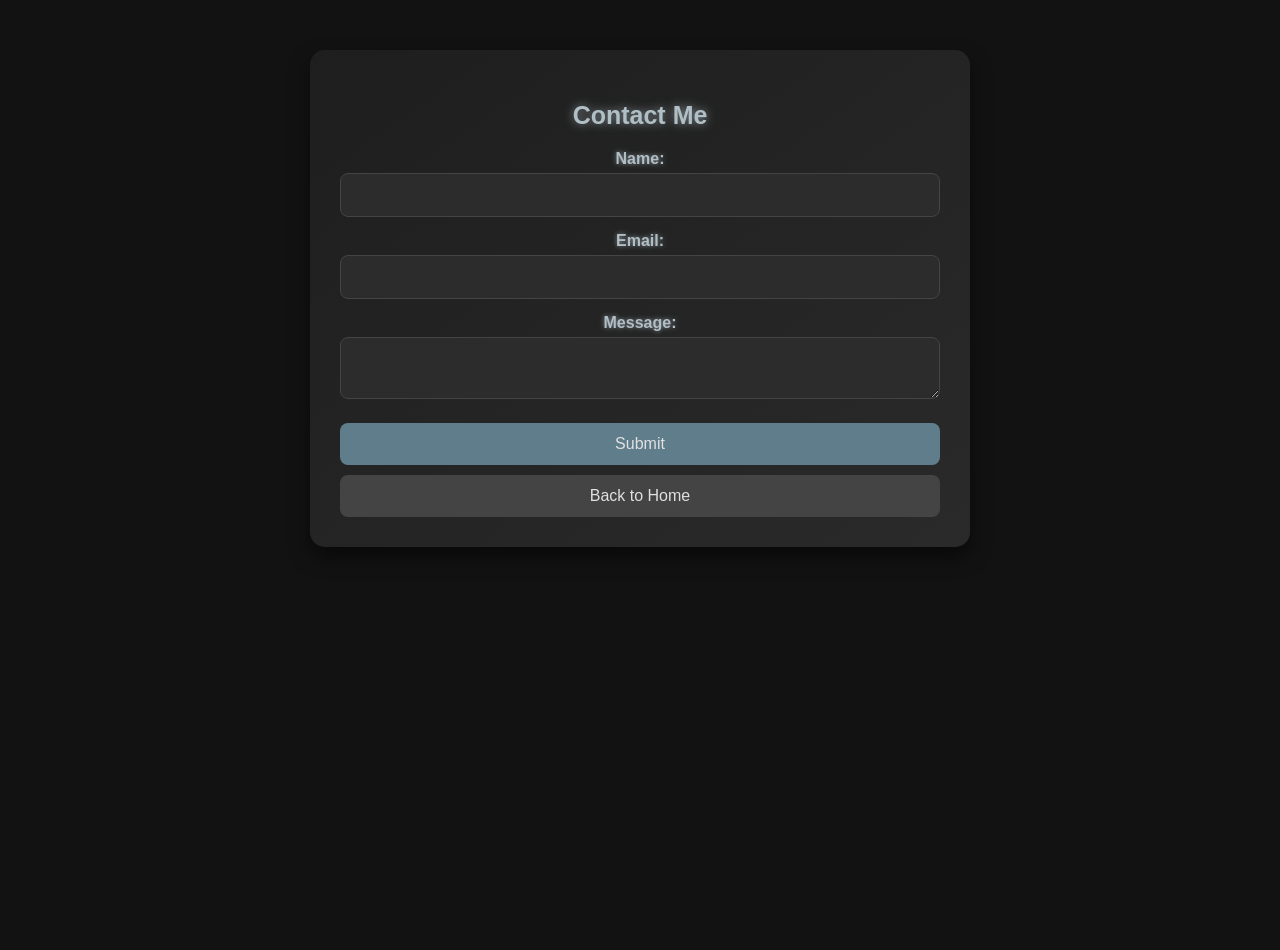
<file: public/contact.html>
<!DOCTYPE html>
<html lang="en">
<head>
    <meta charset="UTF-8">
    <meta name="viewport" content="width=device-width, initial-scale=1.0">
    <title>Contact Form</title>
    <link rel="stylesheet" href="contact.css">
    <link rel="stylesheet" href="loading.css">

</head>
<body>
    <section id="contact">
        <h1>Contact Me</h1>
        <form id="contactForm" action="/submit-form" method="post">
            <label for="name">Name:</label>
            <input type="text" id="name" name="name" required>
            <br>
            <label for="email">Email:</label>
            <input type="email" id="email" name="email" required>
            <br>
            <label for="message">Message:</label>
            <textarea id="message" name="message" required></textarea>
            <br>
            <button type="submit">Submit</button>
        </form>
        <button id="home-button" onclick="location.href='index.html'">Back to Home</button>
    </section>

    <script src="contact.js"></script>
    <script src="../script.js"></script>
</body>
</html>
</file>
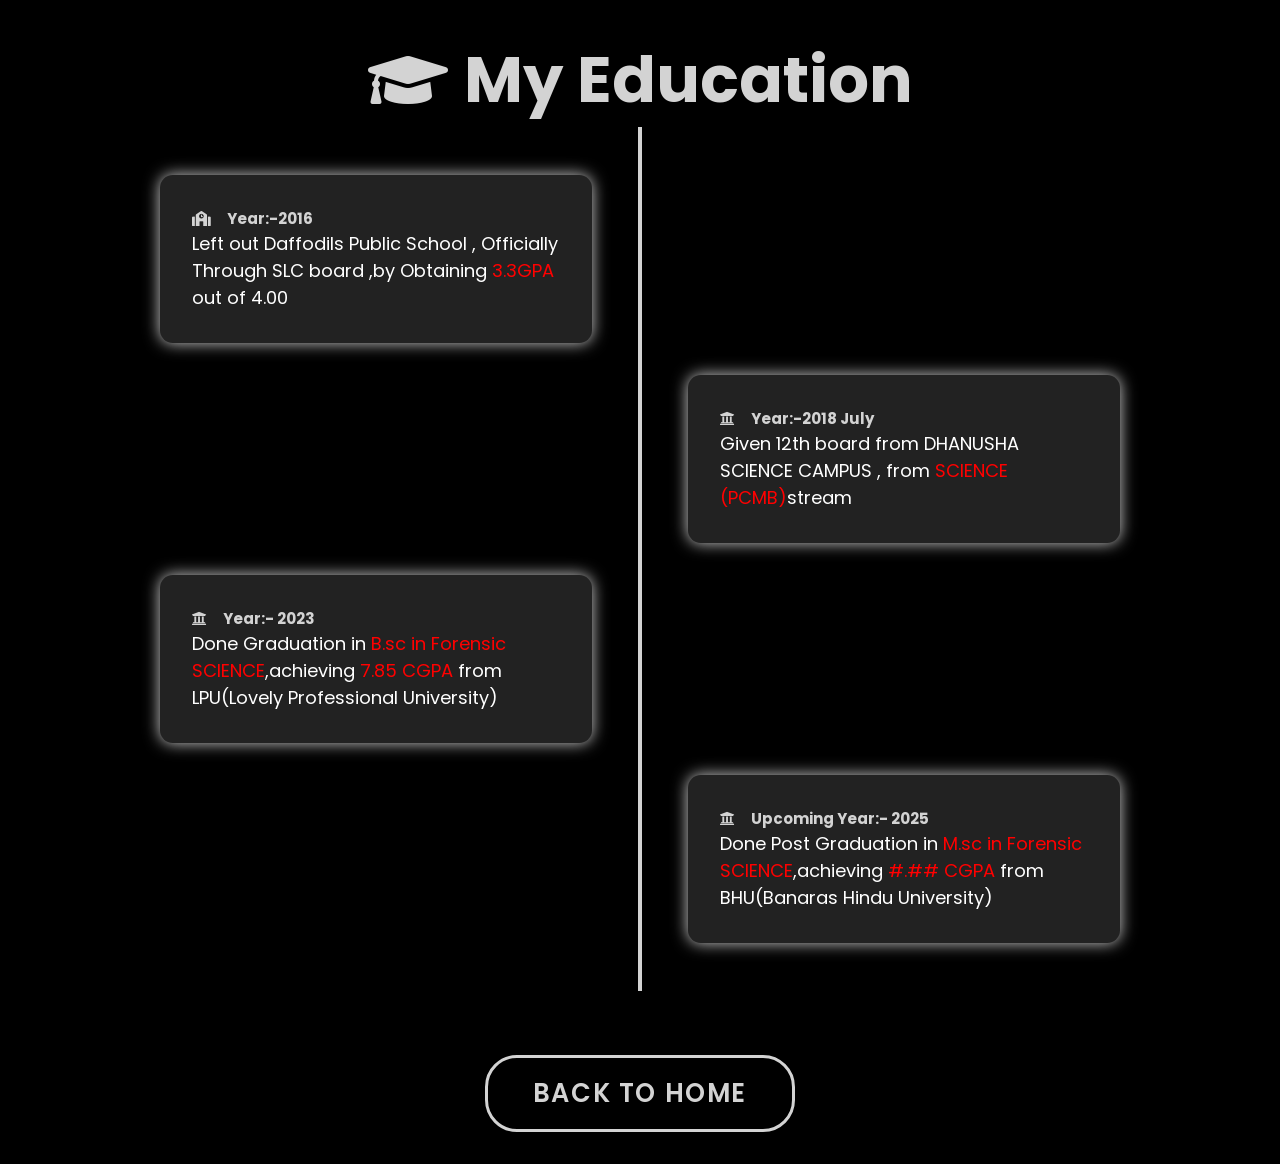
<file: public/education.html>
<!DOCTYPE html>
<html lang="en">
<head>
    <meta charset="UTF-8">
    <meta name="viewport" content="width=device-width, initial-scale=1.0">
    <title>Education</title>
    <link rel="stylesheet" href="loading.css">

    <link rel="stylesheet" href="education.css">
    <link rel="stylesheet" href="https://cdnjs.cloudflare.com/ajax/libs/font-awesome/5.15.4/css/all.min.css">
</head>
<body>
    <div class="container">
        <h1 class="glow-text"><i class="fas fa-graduation-cap"></i> My Education</h1>
        <div class="timeline">
            <div class="timeline-item">
                <div class="timeline-content">
                    <h2><i class="fas fa-school"></i> Year:-2016</h2>
                    <p>
                        Left out Daffodils Public School , Officially Through SLC board ,by Obtaining <bold class="forensic">3.3GPA </bold> out of 4.00
                    </p>
                </div>
            </div>
            <div class="timeline-item">
                <div class="timeline-content">
                    <h2><i class="fas fa-university"></i> Year:-2018  July</h2>
                    <p> Given 12th board from DHANUSHA SCIENCE CAMPUS , from <bold class="forensic">SCIENCE (PCMB)</bold>stream</p>
                </div>
            </div>
            <!-- Add more timeline items as needed -->
            <div class="timeline-item">
                <div class="timeline-content">
                    <h2><i class="fas fa-university"></i> Year:- 2023</h2>
                    <p>Done Graduation in <bold class="forensic">B.sc in Forensic SCIENCE</bold>,achieving <bold class="forensic">7.85 CGPA</bold> from LPU(Lovely Professional University) </p>
                </div>
            </div>
            <div class="timeline-item">
                <div class="timeline-content">
                    <h2><i class="fas fa-university"></i> Upcoming Year:- 2025</h2>
                    <p>Done Post Graduation in <bold class="forensic">M.sc in Forensic SCIENCE</bold>,achieving <bold class="forensic">#.## CGPA</bold> from BHU(Banaras Hindu University) </p>
                </div>
            </div>
        </div>
        <div class="button-container">
            <a  href="index.html" class="back-to-home-button">Back to Home</a>
        </div>
    </div>
    <script src="education.js"></script>
    <script src="../script.js"></script>
</body>
</html>
</file>
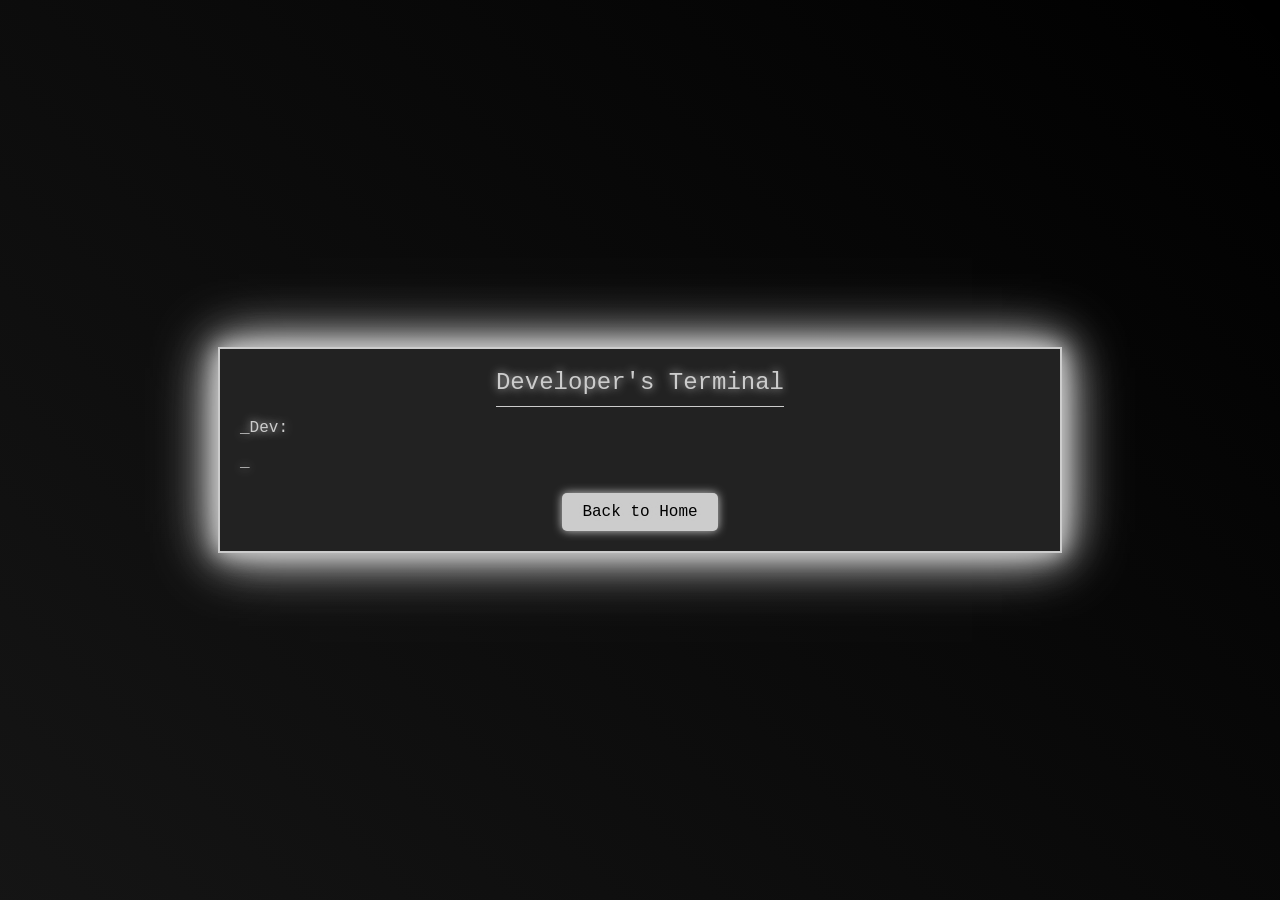
<file: public/hidden.html>
<!DOCTYPE html>
<html lang="en">
<head>
    <meta charset="UTF-8">
    <meta name="viewport" content="width=device-width, initial-scale=1.0">
    <title>Under Development</title>
    <link rel="stylesheet" href="maithalister.css">
</head>
<body>
    <div class="terminal">
        <div class="terminal-header">
            <span class="terminal-title">Developer's Terminal</span>
        </div>
        <div class="terminal-content">
            <p id="line1">_Dev:Avinav_: development process is still in process...</p>
            <p id="line2">_init_: Resources are still loading...</p>
            <p id="line3">_init_: Source is open in github...</p>
            <p id="line4">_init_: Please wait, the page is currently under development.</p>
            <p class="cursor">_</p>
        </div>
        <button class="home-button" onclick="goHome()">Back to Home</button>
    </div>

    <script>
        // JavaScript to create typing effect
        const lines = [
            '_Dev:Avinav_: development process is still in process...',
            '_init_: Resources are still loading...',
            '_init_: Source is open in github...',
            '_init_: Please wait, the page is currently under development.'
        ];

        let lineIndex = 0;
        let charIndex = 0;

        function typeLine() {
            if (charIndex < lines[lineIndex].length) {
                document.getElementById(`line${lineIndex + 1}`).textContent += lines[lineIndex][charIndex];
                charIndex++;
                setTimeout(typeLine, 100);
            } else {
                charIndex = 0;
                lineIndex++;
                if (lineIndex < lines.length) {
                    setTimeout(typeLine, 500);
                }
            }
        }

        document.addEventListener('DOMContentLoaded', () => {
            lines.forEach((line, index) => {
                document.getElementById(`line${index + 1}`).textContent = '';
            });
            setTimeout(typeLine, 500);
        });

        function goHome() {
            window.location.href = "index.html";
        }
    </script>
</body>
</html>
</file>
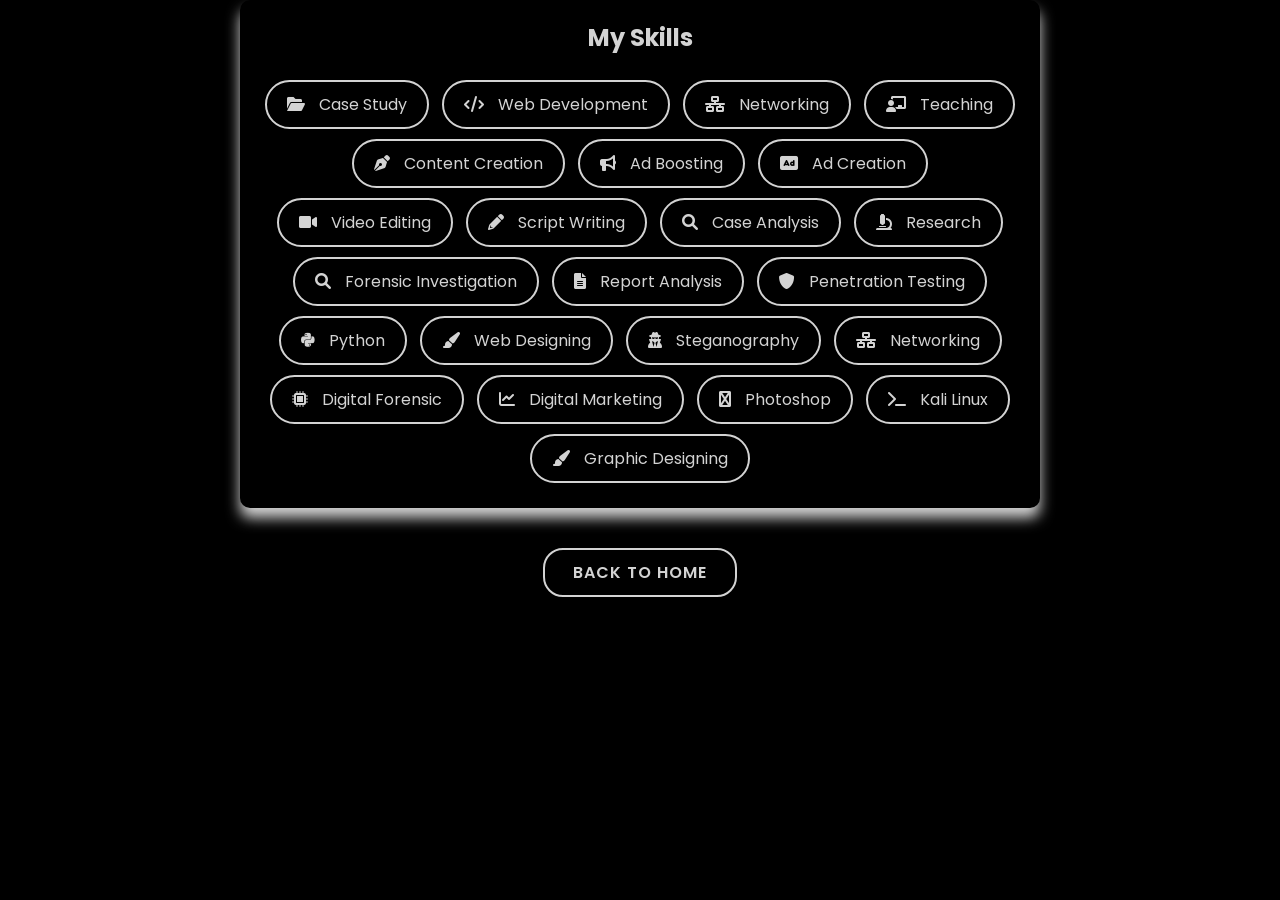
<file: public/skills.html>
<!DOCTYPE html>
<html lang="en">
<head>
    <meta charset="UTF-8">
    <meta name="viewport" content="width=device-width, initial-scale=1.0">
    <link rel="stylesheet" href="skills.css">
    <link rel="stylesheet" href="loading.css">

    <link rel="stylesheet" href="https://cdnjs.cloudflare.com/ajax/libs/font-awesome/6.0.0-beta3/css/all.min.css">
    <title>Document</title>
</head>
<body>
    <section>
        <div class="skills-container">
            <h2>My Skills</h2>
            <ul class="skills-list">
                
                    <li><i class="fas fa-folder-open"></i> Case Study</li>
                    <li><i class="fas fa-code"></i> Web Development</li>
                    <li><i class="fas fa-network-wired"></i> Networking</li>
                    <li><i class="fas fa-chalkboard-teacher"></i> Teaching</li>
                    <li><i class="fas fa-pen-nib"></i> Content Creation</li>
                    <li><i class="fas fa-bullhorn"></i> Ad Boosting</li>
                    <li><i class="fas fa-ad"></i> Ad Creation</li>
                    <li><i class="fas fa-video"></i> Video Editing</li>
                    <li><i class="fas fa-pencil-alt"></i> Script Writing</li>
                    <li><i class="fas fa-search"></i> Case Analysis</li>
                    <li><i class="fas fa-microscope"></i> Research</li>
                    <li><i class="fas fa-search"></i> Forensic Investigation</li>
                    <li><i class="fas fa-file-alt"></i> Report Analysis</li>
                    <li><i class="fas fa-shield-alt"></i> Penetration Testing</li>
                    <li><i class="fab fa-python"></i> Python</li>
                    <li><i class="fas fa-paint-brush"></i> Web Designing</li>
                    <li><i class="fas fa-user-secret"></i> Steganography</li>
                    <li><i class="fas fa-network-wired"></i> Networking</li>
                    <li><i class="fas fa-microchip"></i> Digital Forensic</li>
                    <li><i class="fas fa-chart-line"></i> Digital Marketing</li>
                    <li><i class="fab fa-image"></i> Photoshop</li>
                    <li><i class="fas fa-terminal"></i> Kali Linux</li>
                    <li><i class="fas fa-paint-brush"></i> Graphic Designing</li>
                </ul>
                
        </div>
    </section>
    <div class="button-container">
        <a href="index.html" class="back-to-home-button">Back to Home</a>
    </div>
    <script src="../script.js"></script>
</body>
</html>
</file>
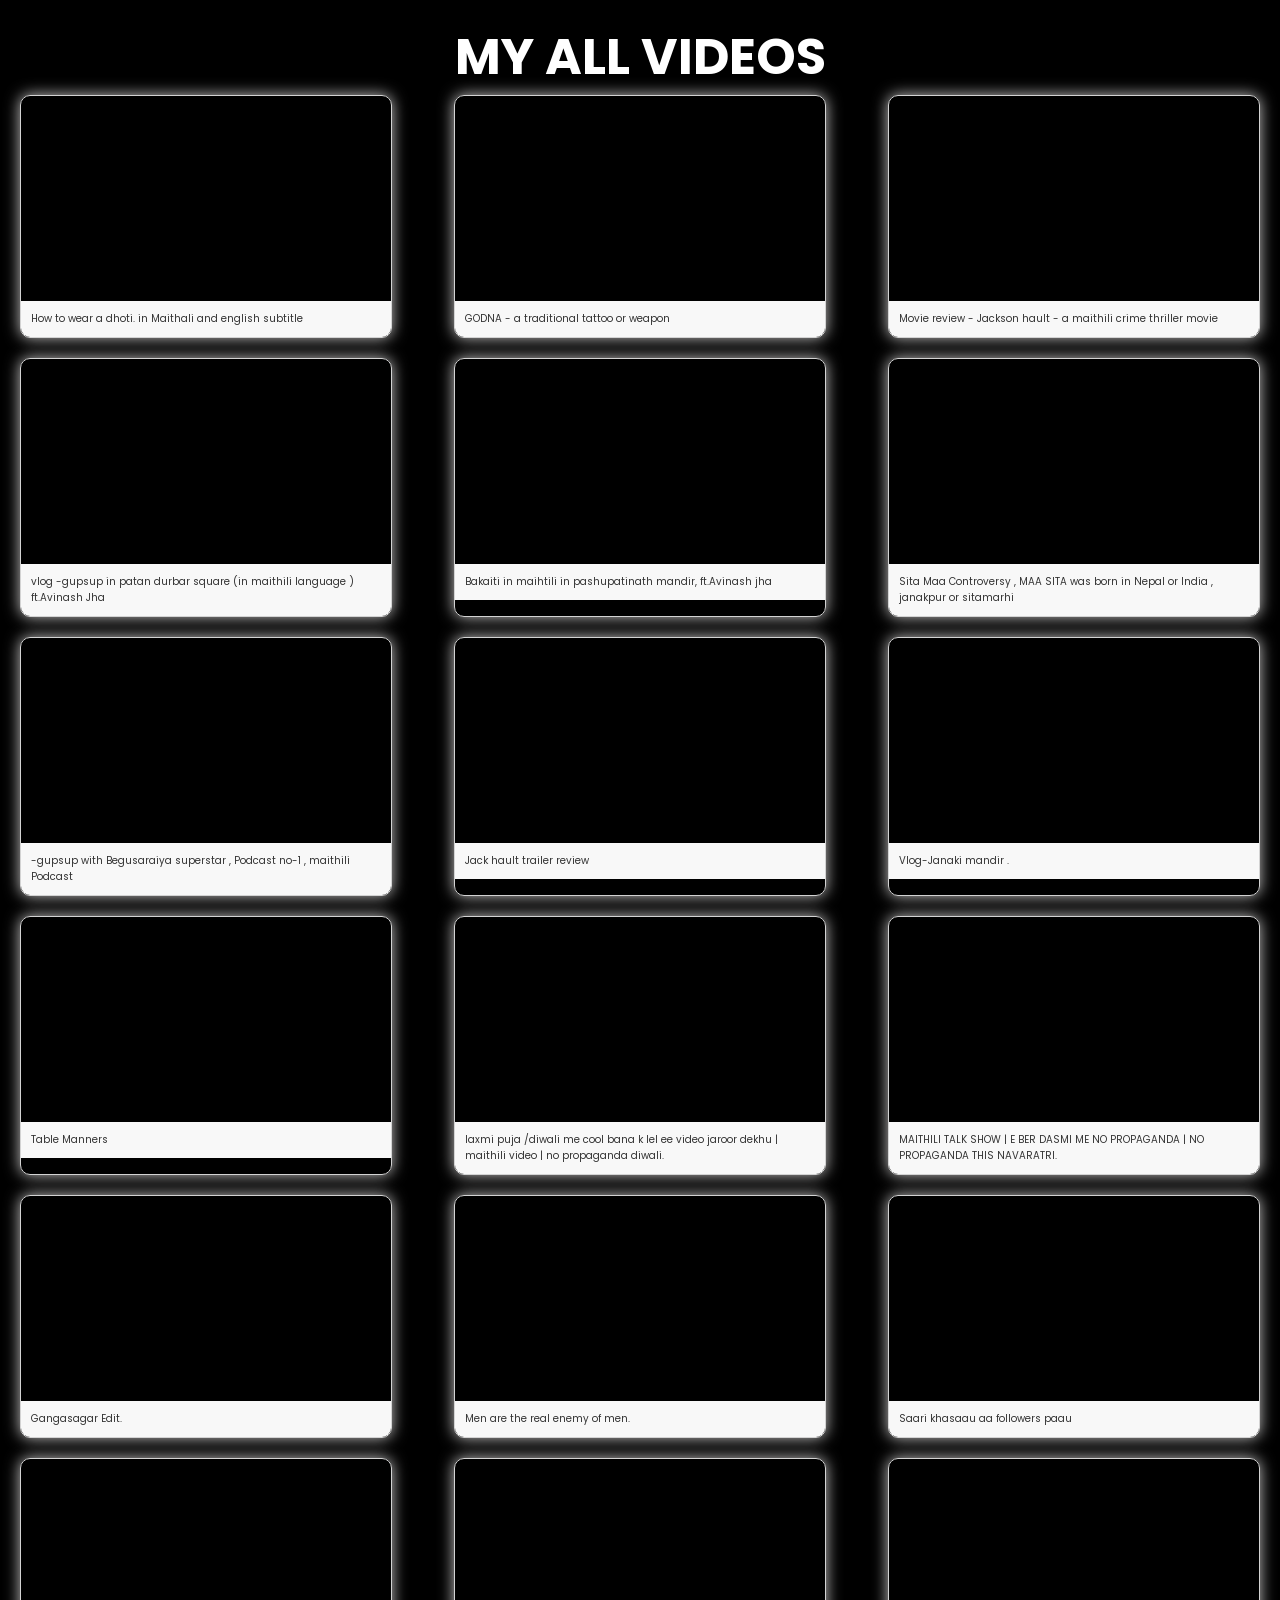
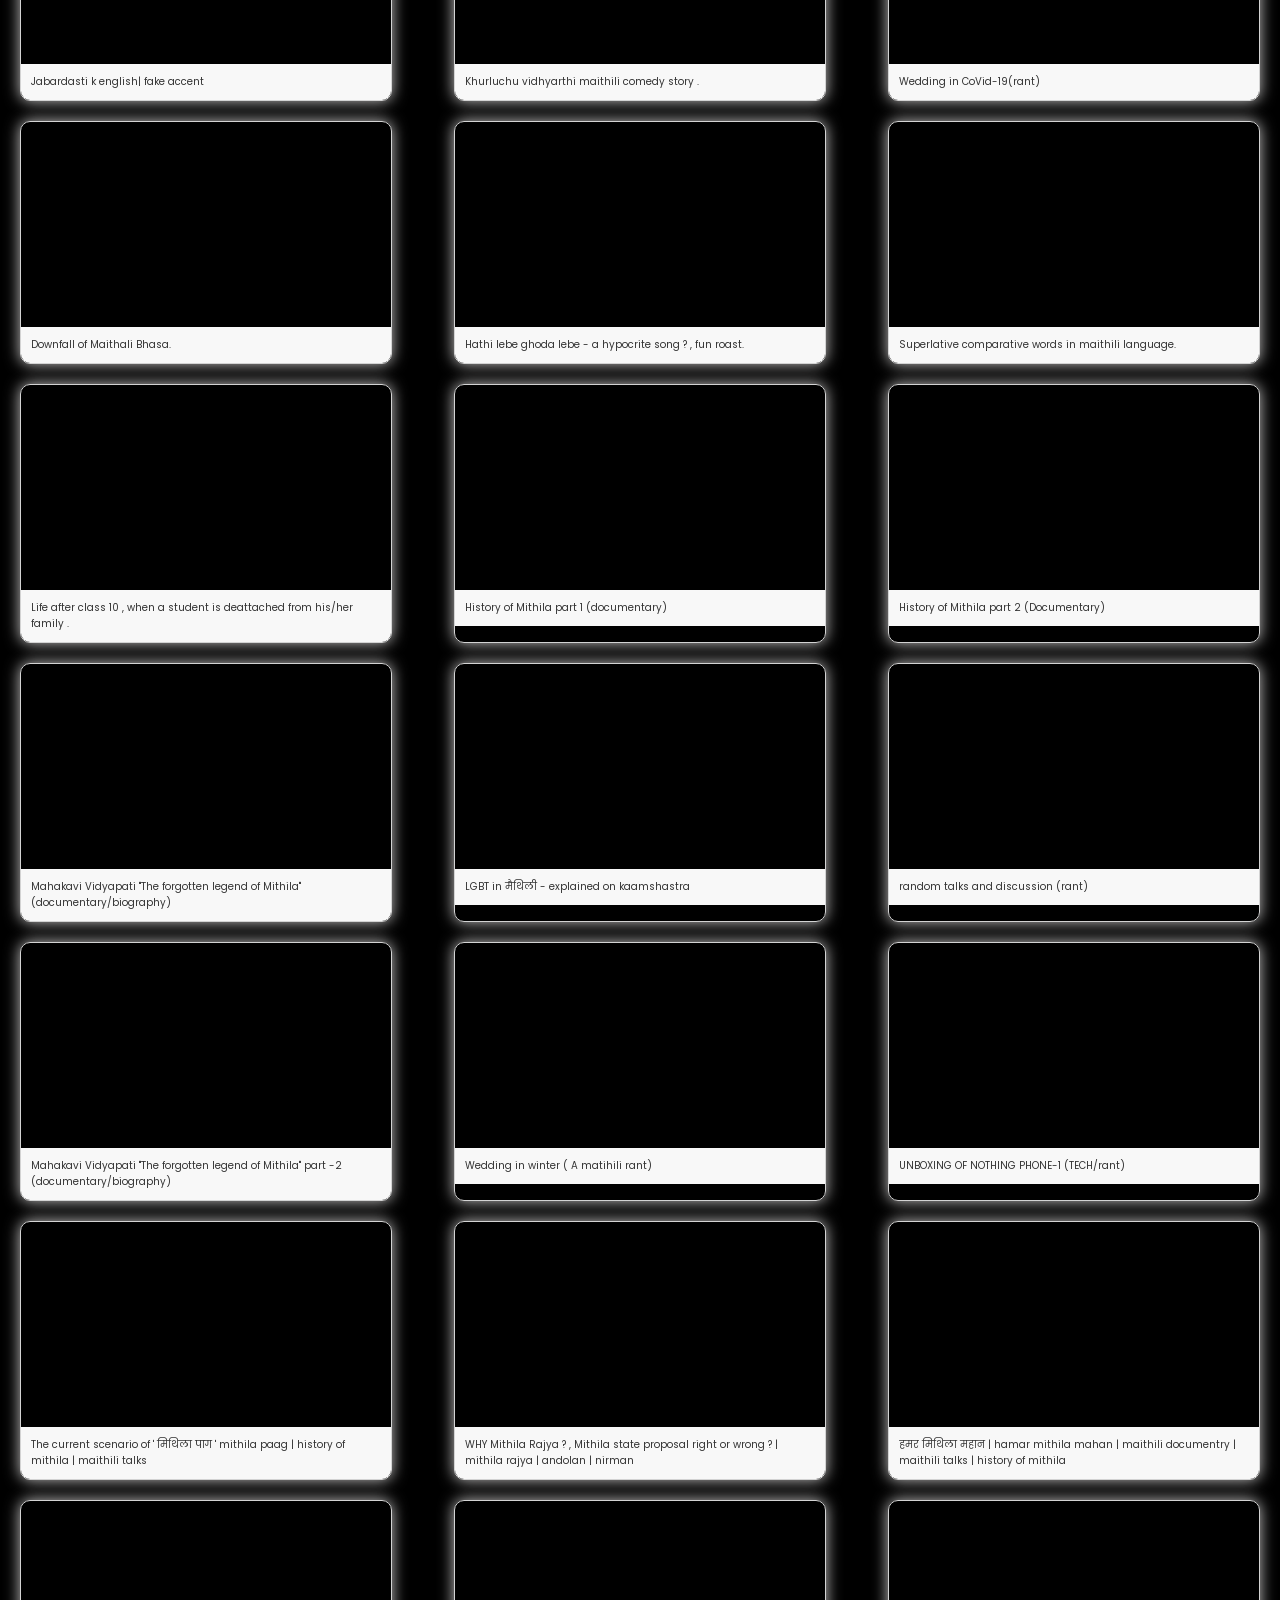
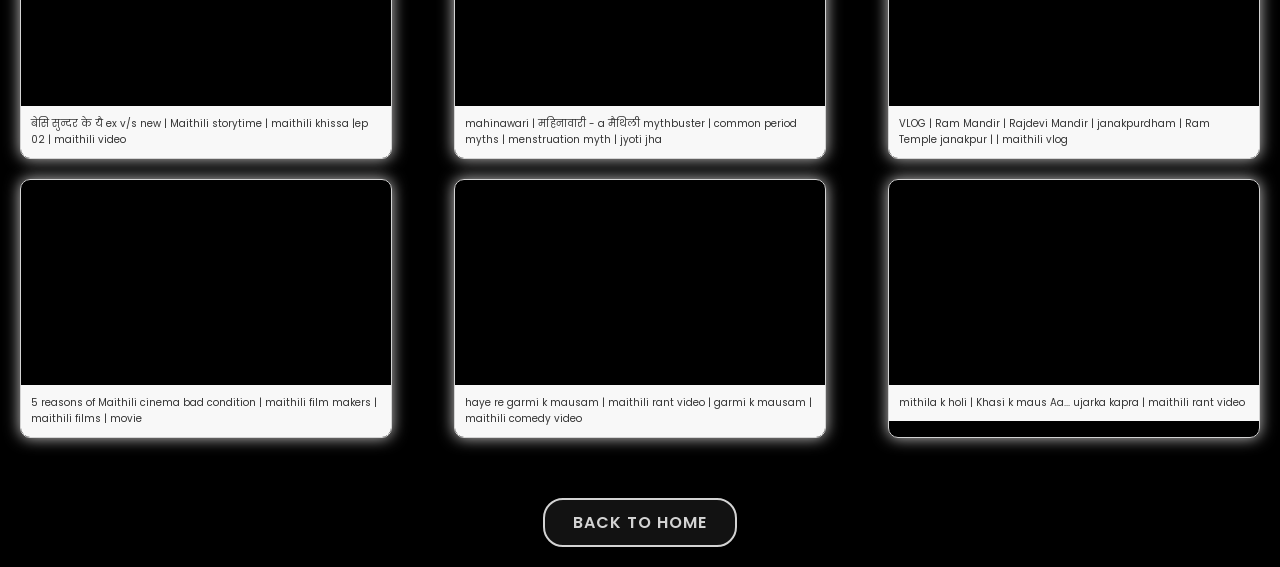
<file: public/youtube/all.html>
<!DOCTYPE html>
<html lang="en">
<head>
    <meta charset="UTF-8">
    <meta name="viewport" content="width=device-width, initial-scale=1.0">
    <title>history videos</title>
    <link rel="stylesheet" href="ytcss.css">
</head>
<body>
    <section>
        
        <div class="title-container">
            <h1 class="glow-text"><i class="fas fa-project-diagram icon-youtube"></i> MY ALL VIDEOS</h1>
        </div>

        <!-- /* yt projext card */ -->
        
            <div class="project-container">
<!-- part 1 -->

<!-- for future video updates -->
<!-- heres the commented code , and sturcture -->




<!-- <div class="project-card category3">
 iframe  
    <div class="project-description">
        <p>d</p>
    </div>
</div> --> 


























<div class="project-card category3">
    <iframe width="560" height="315" src="https://www.youtube.com/embed/J9BNxT7PU-Y?si=CiG5sdUZ4nR_J9z5" title="YouTube video player" frameborder="0" allow="accelerometer; autoplay; clipboard-write; encrypted-media; gyroscope; picture-in-picture; web-share" referrerpolicy="strict-origin-when-cross-origin" allowfullscreen></iframe>
    <div class="project-description">
        <p>How to wear a dhoti. in  Maithali and english subtitle</p>
    </div>
</div>

<div class="project-card category3">
    <iframe width="560" height="315" src="https://www.youtube.com/embed/_m9e5mpCiP4?si=Ju1Q3Q_9rm4X4nke" title="YouTube video player" frameborder="0" allow="accelerometer; autoplay; clipboard-write; encrypted-media; gyroscope; picture-in-picture; web-share" referrerpolicy="strict-origin-when-cross-origin" allowfullscreen></iframe>
    <div class="project-description">
        <p>GODNA - a traditional tattoo or weapon</p>
    </div>
</div>

<div class="project-card category3">
    <iframe width="560" height="315" src="https://www.youtube.com/embed/cLgIEQ0AgMk?si=-y2iyRlLrYPWtnjd" title="YouTube video player" frameborder="0" allow="accelerometer; autoplay; clipboard-write; encrypted-media; gyroscope; picture-in-picture; web-share" referrerpolicy="strict-origin-when-cross-origin" allowfullscreen></iframe>
    <div class="project-description">
        <p>Movie review - Jackson hault - a maithili crime thriller movie</p>
    </div>
</div>
<div class="project-card category3">
    <iframe width="560" height="315" src="https://www.youtube.com/embed/2OFTDc-FhWc?si=SXRy5r5d2Ixuy-UB" title="YouTube video player" frameborder="0" allow="accelerometer; autoplay; clipboard-write; encrypted-media; gyroscope; picture-in-picture; web-share" referrerpolicy="strict-origin-when-cross-origin" allowfullscreen></iframe>
    <div class="project-description">
        <p>vlog -gupsup in patan durbar square (in maithili language ) ft.Avinash Jha </p>
    </div>
</div>
<div class="project-card category3">
    <iframe width="560" height="315" src="https://www.youtube.com/embed/YyaUtdTWs-U?si=kN1xPdmjExw6L-8r" title="YouTube video player" frameborder="0" allow="accelerometer; autoplay; clipboard-write; encrypted-media; gyroscope; picture-in-picture; web-share" referrerpolicy="strict-origin-when-cross-origin" allowfullscreen></iframe>
    <div class="project-description">
        <p>Bakaiti in maihtili in pashupatinath mandir, ft.Avinash jha</p>
    </div>
</div>
<div class="project-card category3">
    <iframe width="560" height="315" src="https://www.youtube.com/embed/jSnEdj79Le4?si=hsSL89lSnQAOlbs7" title="YouTube video player" frameborder="0" allow="accelerometer; autoplay; clipboard-write; encrypted-media; gyroscope; picture-in-picture; web-share" referrerpolicy="strict-origin-when-cross-origin" allowfullscreen></iframe>
    <div class="project-description">
        <p>Sita Maa Controversy , MAA SITA was born in Nepal or India , janakpur or sitamarhi</p>
    </div>
</div>
<div class="project-card category3">
    <iframe width="560" height="315" src="https://www.youtube.com/embed/Bpb6FNBxPJc?si=ADabqnFk4NIavVRO" title="YouTube video player" frameborder="0" allow="accelerometer; autoplay; clipboard-write; encrypted-media; gyroscope; picture-in-picture; web-share" referrerpolicy="strict-origin-when-cross-origin" allowfullscreen></iframe>
    <div class="project-description">
        <p>-gupsup with Begusaraiya superstar , Podcast no-1 , maithili Podcast  </p>
    </div>
</div>
<div class="project-card category3">
    <iframe width="560" height="315" src="https://www.youtube.com/embed/lHPW4Jhqf1c?si=Uq8hTdiQBkkz6D0Z" title="YouTube video player" frameborder="0" allow="accelerometer; autoplay; clipboard-write; encrypted-media; gyroscope; picture-in-picture; web-share" referrerpolicy="strict-origin-when-cross-origin" allowfullscreen></iframe>
    <div class="project-description">
        <p>Jack hault trailer review</p>
    </div>
</div>
<div class="project-card category3">
    <iframe width="560" height="315" src="https://www.youtube.com/embed/4BZKyIw5Ilc?si=pe8aMykfb94-7Txc" title="YouTube video player" frameborder="0" allow="accelerometer; autoplay; clipboard-write; encrypted-media; gyroscope; picture-in-picture; web-share" referrerpolicy="strict-origin-when-cross-origin" allowfullscreen></iframe>
    <div class="project-description">
        <p>Vlog-Janaki mandir .</p>
    </div>
</div>
<div class="project-card category3">
    <iframe width="560" height="315" src="https://www.youtube.com/embed/inQw1WGDRbQ?si=Zx2B_TfuhCd4__Qt" title="YouTube video player" frameborder="0" allow="accelerometer; autoplay; clipboard-write; encrypted-media; gyroscope; picture-in-picture; web-share" referrerpolicy="strict-origin-when-cross-origin" allowfullscreen></iframe>
    <div class="project-description">
        <p>Table Manners</p>
    </div>
</div>
<div class="project-card category3">
    <iframe width="560" height="315" src="https://www.youtube.com/embed/aoLq7FtZECw?si=5w0wqxadoTaEZYeD" title="YouTube video player" frameborder="0" allow="accelerometer; autoplay; clipboard-write; encrypted-media; gyroscope; picture-in-picture; web-share" referrerpolicy="strict-origin-when-cross-origin" allowfullscreen></iframe>
    <div class="project-description">
        <p>laxmi puja /diwali me cool bana k lel ee video jaroor dekhu | maithili video | no propaganda diwali.</p>
    </div>
</div>
<div class="project-card category3">
    <iframe width="560" height="315" src="https://www.youtube.com/embed/gOMKpDnchh8?si=vb4sYxQyDvM9yfrk" title="YouTube video player" frameborder="0" allow="accelerometer; autoplay; clipboard-write; encrypted-media; gyroscope; picture-in-picture; web-share" referrerpolicy="strict-origin-when-cross-origin" allowfullscreen></iframe>
    <div class="project-description">
        <p>MAITHILI TALK SHOW | E BER DASMI ME NO PROPAGANDA | NO PROPAGANDA THIS NAVARATRI.</p>
    </div>
</div>
<div class="project-card category3">
    <iframe width="560" height="315" src="https://www.youtube.com/embed/ecYIDeeFpv0?si=qq8hxvQczE1uH8HI" title="YouTube video player" frameborder="0" allow="accelerometer; autoplay; clipboard-write; encrypted-media; gyroscope; picture-in-picture; web-share" referrerpolicy="strict-origin-when-cross-origin" allowfullscreen></iframe>
    <div class="project-description">
        <p>Gangasagar Edit.</p>
    </div>
</div>
<div class="project-card category3">
    <iframe width="560" height="315" src="https://www.youtube.com/embed/eg_ubjA0T5c?si=SPxLUaCA5tfA3pMB" title="YouTube video player" frameborder="0" allow="accelerometer; autoplay; clipboard-write; encrypted-media; gyroscope; picture-in-picture; web-share" referrerpolicy="strict-origin-when-cross-origin" allowfullscreen></iframe>
    <div class="project-description">
        <p>Men are the real enemy of men.</p>
    </div>
</div>
<div class="project-card category3">
    <iframe width="560" height="315" src="https://www.youtube.com/embed/VwdJv_oTqeM?si=JOw1n7nZ4GCFC4BC" title="YouTube video player" frameborder="0" allow="accelerometer; autoplay; clipboard-write; encrypted-media; gyroscope; picture-in-picture; web-share" referrerpolicy="strict-origin-when-cross-origin" allowfullscreen></iframe>
    <div class="project-description">
        <p>Saari khasaau aa followers paau</p>
    </div>
</div>
<div class="project-card category3">
    <iframe width="560" height="315" src="https://www.youtube.com/embed/f389DSyTiP8?si=lsoGTuDUOkM-PtKg" title="YouTube video player" frameborder="0" allow="accelerometer; autoplay; clipboard-write; encrypted-media; gyroscope; picture-in-picture; web-share" referrerpolicy="strict-origin-when-cross-origin" allowfullscreen></iframe>
    <div class="project-description">
        <p>Jabardasti k english| fake accent </p>
    </div>
</div>
<div class="project-card category3">
    <iframe width="560" height="315" src="https://www.youtube.com/embed/AYkAkM4trcg?si=UddASWq6BLfzIvwy" title="YouTube video player" frameborder="0" allow="accelerometer; autoplay; clipboard-write; encrypted-media; gyroscope; picture-in-picture; web-share" referrerpolicy="strict-origin-when-cross-origin" allowfullscreen></iframe>
    <div class="project-description">
        <p>Khurluchu vidhyarthi maithili comedy story .</p>
    </div>
</div>
<div class="project-card category3">
    <iframe width="560" height="315" src="https://www.youtube.com/embed/Yi2zuJ8lDFo?si=vTHRAPgKSOHvgPZu" title="YouTube video player" frameborder="0" allow="accelerometer; autoplay; clipboard-write; encrypted-media; gyroscope; picture-in-picture; web-share" referrerpolicy="strict-origin-when-cross-origin" allowfullscreen></iframe>
    <div class="project-description">
        <p>Wedding in CoVid-19(rant)</p>
    </div>
</div>
<div class="project-card category3">
    <iframe width="560" height="315" src="https://www.youtube.com/embed/p0kjj8kfJRQ?si=u_lfjRqziocoKhD-" title="YouTube video player" frameborder="0" allow="accelerometer; autoplay; clipboard-write; encrypted-media; gyroscope; picture-in-picture; web-share" referrerpolicy="strict-origin-when-cross-origin" allowfullscreen></iframe>
    <div class="project-description">
        <p>Downfall of Maithali Bhasa.</p>
    </div>
</div>






<!-- mid end lett ssee ppaart one -->
                <div class="project-card category3">
                    <iframe width="560" height="315" src="https://www.youtube.com/embed/EoFt6z31fjg?si=x1WU0jFTNzqmHy-S" title="YouTube video player" frameborder="0" allow="accelerometer; autoplay; clipboard-write; encrypted-media; gyroscope; picture-in-picture; web-share" referrerpolicy="strict-origin-when-cross-origin" allowfullscreen></iframe>
                    <div class="project-description">
                        <p>Hathi lebe ghoda lebe - a hypocrite song ? , fun roast.</p>
                    </div>
                </div>
        
        
        
                <div class="project-card category3">
                    <iframe width="560" height="315" src="https://www.youtube.com/embed/6PHPo_YHfdU?si=eZg-vCbPgNXe02fa" title="YouTube video player" frameborder="0" allow="accelerometer; autoplay; clipboard-write; encrypted-media; gyroscope; picture-in-picture; web-share" referrerpolicy="strict-origin-when-cross-origin" allowfullscreen></iframe>
                    <div class="project-description">
                        <p>Superlative comparative words in maithili language.</p>
                    </div>
                </div>
        
        
                <div class="project-card category3">
                    <iframe width="560" height="315" src="https://www.youtube.com/embed/UIqXgUjsVdw?si=olIlB4YqpLyptK8q" title="YouTube video player" frameborder="0" allow="accelerometer; autoplay; clipboard-write; encrypted-media; gyroscope; picture-in-picture; web-share" referrerpolicy="strict-origin-when-cross-origin" allowfullscreen></iframe>
                    <div class="project-description">
                        <p>Life after class 10 , when a student is deattached from his/her family .</p>
                    </div>
                </div>
        

















                <div class="project-card category1">
                    <iframe width="560" height="315" src="https://www.youtube.com/embed/tOCLbtk9WT4?si=oareU87dpniQd3vJ" title="YouTube video player" frameborder="0" allow="accelerometer; autoplay; clipboard-write; encrypted-media; gyroscope; picture-in-picture; web-share" referrerpolicy="strict-origin-when-cross-origin" allowfullscreen></iframe>
                    <div class="project-description">
                        <p>History of Mithila part 1 (documentary)
                            
                        </p>
                    </div>
                </div>
                <div class="project-card category2">
                    <iframe width="560" height="315" src="https://www.youtube.com/embed/9b88nLhwHSo?si=0UGqiMhq8ZkDhtaa" title="YouTube video player" frameborder="0" allow="accelerometer; autoplay; clipboard-write; encrypted-media; gyroscope; picture-in-picture; web-share" referrerpolicy="strict-origin-when-cross-origin" allowfullscreen></iframe>
                    <div class="project-description">
                        <p>History of Mithila part 2 (Documentary)

                        </p>
                    </div>
                </div>
                <div class="project-card category3">
                    <iframe width="560" height="315" src="https://www.youtube.com/embed/YI6ipNDh7LU?si=P80LCeS_acFQEOif" title="YouTube video player" frameborder="0" allow="accelerometer; autoplay; clipboard-write; encrypted-media; gyroscope; picture-in-picture; web-share" referrerpolicy="strict-origin-when-cross-origin" allowfullscreen></iframe>
                    <div class="project-description">
                        <p>Mahakavi Vidyapati "The forgotten legend of Mithila" (documentary/biography) </p>
                    </div>
                </div>
                <!-- Add more project cards as needed -->


                <div class="project-card category3">
                    <iframe width="560" height="315" src="https://www.youtube.com/embed/c-ms1hJZMVk?si=0zNzgmnPSwrsMIcm" title="YouTube video player" frameborder="0" allow="accelerometer; autoplay; clipboard-write; encrypted-media; gyroscope; picture-in-picture; web-share" referrerpolicy="strict-origin-when-cross-origin" allowfullscreen></iframe>
                    <div class="project-description">
                        <p>LGBT in मैथिली - explained on kaamshastra</p>
                    </div>
                </div>
                <div class="project-card category3">
                    <iframe width="560" height="315" src="https://www.youtube.com/embed/5a15DXRWEns?si=6Cw6aaJ6_jwP8uXn" title="YouTube video player" frameborder="0" allow="accelerometer; autoplay; clipboard-write; encrypted-media; gyroscope; picture-in-picture; web-share" referrerpolicy="strict-origin-when-cross-origin" allowfullscreen></iframe>
                    <div class="project-description">
                        <p> random talks and discussion (rant) </p>
                    </div>
                </div>
                <div class="project-card category3">
                    <iframe width="560" height="315" src="https://www.youtube.com/embed/IpV2ZozGVGk?si=sXPiHD3_kzrZOeK2" title="YouTube video player" frameborder="0" allow="accelerometer; autoplay; clipboard-write; encrypted-media; gyroscope; picture-in-picture; web-share" referrerpolicy="strict-origin-when-cross-origin" allowfullscreen></iframe>
                    <div class="project-description">
                        <p>Mahakavi Vidyapati "The forgotten legend of Mithila" part -2 (documentary/biography) </p>
                    </div>
                </div>
                <div class="project-card category3">
                    <iframe width="560" height="315" src="https://www.youtube.com/embed/Jl2RufXgflA?si=gBiYbFf8Rj5maFxM" title="YouTube video player" frameborder="0" allow="accelerometer; autoplay; clipboard-write; encrypted-media; gyroscope; picture-in-picture; web-share" referrerpolicy="strict-origin-when-cross-origin" allowfullscreen></iframe>
                    <div class="project-description">
                        <p>Wedding in winter ( A matihili rant) </p>
                    </div>
                </div>
                <div class="project-card category3">
                    <iframe width="560" height="315" src="https://www.youtube.com/embed/AmT8Ll1mSg4?si=fxgLRE2S2MtClEo2" title="YouTube video player" frameborder="0" allow="accelerometer; autoplay; clipboard-write; encrypted-media; gyroscope; picture-in-picture; web-share" referrerpolicy="strict-origin-when-cross-origin" allowfullscreen></iframe>
                    <div class="project-description">
                        <p> UNBOXING OF NOTHING PHONE-1 (TECH/rant) </p>
                    </div>
                </div>
                <div class="project-card category3">
                    <iframe width="560" height="315" src="https://www.youtube.com/embed/Ywpv26p4__8?si=tVdCBGSk2-93yyI4" title="YouTube video player" frameborder="0" allow="accelerometer; autoplay; clipboard-write; encrypted-media; gyroscope; picture-in-picture; web-share" referrerpolicy="strict-origin-when-cross-origin" allowfullscreen></iframe>
                    <div class="project-description">
                        <p>The current scenario of ' मिथिला पाग ' mithila paag | history of mithila | maithili talks</p>
                    </div>
                </div>
                <div class="project-card category3">
                    <iframe width="560" height="315" src="https://www.youtube.com/embed/hw-Kv-bgtjc?si=R_YM5PpmlqxzHwUL" title="YouTube video player" frameborder="0" allow="accelerometer; autoplay; clipboard-write; encrypted-media; gyroscope; picture-in-picture; web-share" referrerpolicy="strict-origin-when-cross-origin" allowfullscreen></iframe>
                    <div class="project-description">
                        <p>WHY Mithila Rajya ? , Mithila state proposal right or wrong ? | mithila rajya | andolan | nirman </p>
                    </div>
                </div>
                
                <div class="project-card category3">
                    <iframe width="560" height="315" src="https://www.youtube.com/embed/VlSMtkQd92s?si=HaSA8roiOcZT1Unp" title="YouTube video player" frameborder="0" allow="accelerometer; autoplay; clipboard-write; encrypted-media; gyroscope; picture-in-picture; web-share" referrerpolicy="strict-origin-when-cross-origin" allowfullscreen></iframe>
                    <div class="project-description">
                        <p> हमर मिथिला महान | hamar mithila mahan | maithili documentry | maithili talks | history of mithila</p>
                    </div>
                </div>

                <div class="project-card category3">
                    <iframe width="560" height="315" src="https://www.youtube.com/embed/abixKzcbfqk?si=JjG6xRGyVuF7cK2R" title="YouTube video player" frameborder="0" allow="accelerometer; autoplay; clipboard-write; encrypted-media; gyroscope; picture-in-picture; web-share" referrerpolicy="strict-origin-when-cross-origin" allowfullscreen></iframe>
                    <div class="project-description">
                        <p>
                            बेसि सुन्दर के यै ex v/s new | Maithili storytime | maithili khissa |ep 02 | maithili video
                        </p>
                    </div>
                </div>
                <div class="project-card category3">
                    <iframe width="560" height="315" src="https://www.youtube.com/embed/rUh5VH7AQcE?si=kmD6n14dj19BAej-" title="YouTube video player" frameborder="0" allow="accelerometer; autoplay; clipboard-write; encrypted-media; gyroscope; picture-in-picture; web-share" referrerpolicy="strict-origin-when-cross-origin" allowfullscreen></iframe>
                    <div class="project-description">
                        <p> mahinawari | महिनावारी - a मैथिली mythbuster | common period myths | menstruation myth | jyoti jha</p>
                    </div>
                </div>








                <div class="project-card category3">
                    <iframe width="560" height="315" src="https://www.youtube.com/embed/W1Xh9XvpJ_c?si=xWFkxZ21Q8tO26oT" title="YouTube video player" frameborder="0" allow="accelerometer; autoplay; clipboard-write; encrypted-media; gyroscope; picture-in-picture; web-share" referrerpolicy="strict-origin-when-cross-origin" allowfullscreen></iframe>
                    <div class="project-description">
                        <p> VLOG | Ram Mandir | Rajdevi Mandir | janakpurdham | Ram Temple janakpur | | maithili vlog</p>
                    </div>
                </div>
                <div class="project-card category3">
                    <iframe width="560" height="315" src="https://www.youtube.com/embed/lvt9pnPYbgY?si=PzAu3h8GJ24FVs1Y" title="YouTube video player" frameborder="0" allow="accelerometer; autoplay; clipboard-write; encrypted-media; gyroscope; picture-in-picture; web-share" referrerpolicy="strict-origin-when-cross-origin" allowfullscreen></iframe>
                    <div class="project-description">
                        <p>5 reasons of Maithili cinema bad condition | maithili film makers | maithili films | movie </p>
                    </div>
                </div>
                <div class="project-card category3">
                    <iframe width="560" height="315" src="https://www.youtube.com/embed/rsZm2YO8DlU?si=iSNjrrfhG-HOOJJV" title="YouTube video player" frameborder="0" allow="accelerometer; autoplay; clipboard-write; encrypted-media; gyroscope; picture-in-picture; web-share" referrerpolicy="strict-origin-when-cross-origin" allowfullscreen></iframe>
                    <div class="project-description">
                        <p> haye re garmi k mausam | maithili rant video | garmi k mausam | maithili comedy video</p>
                    </div>
                </div>
 <div class="project-card category3">
    <iframe width="560" height="315" src="https://www.youtube.com/embed/_klv9NDTGSI?si=cWcodVakBikBtC14" title="YouTube video player" frameborder="0" allow="accelerometer; autoplay; clipboard-write; encrypted-media; gyroscope; picture-in-picture; web-share" referrerpolicy="strict-origin-when-cross-origin" allowfullscreen></iframe>
    <div class="project-description">
                        <p> mithila k holi | Khasi k maus Aa... ujarka kapra | maithili rant video </p>
                    </div>
                </div>

  



















            </div>
            
            <div class="button-container">
                <a href="../index.html" class="back-to-home-button">Back to Home</a>
            </div>
    </section>
</body>
</html>
</file>
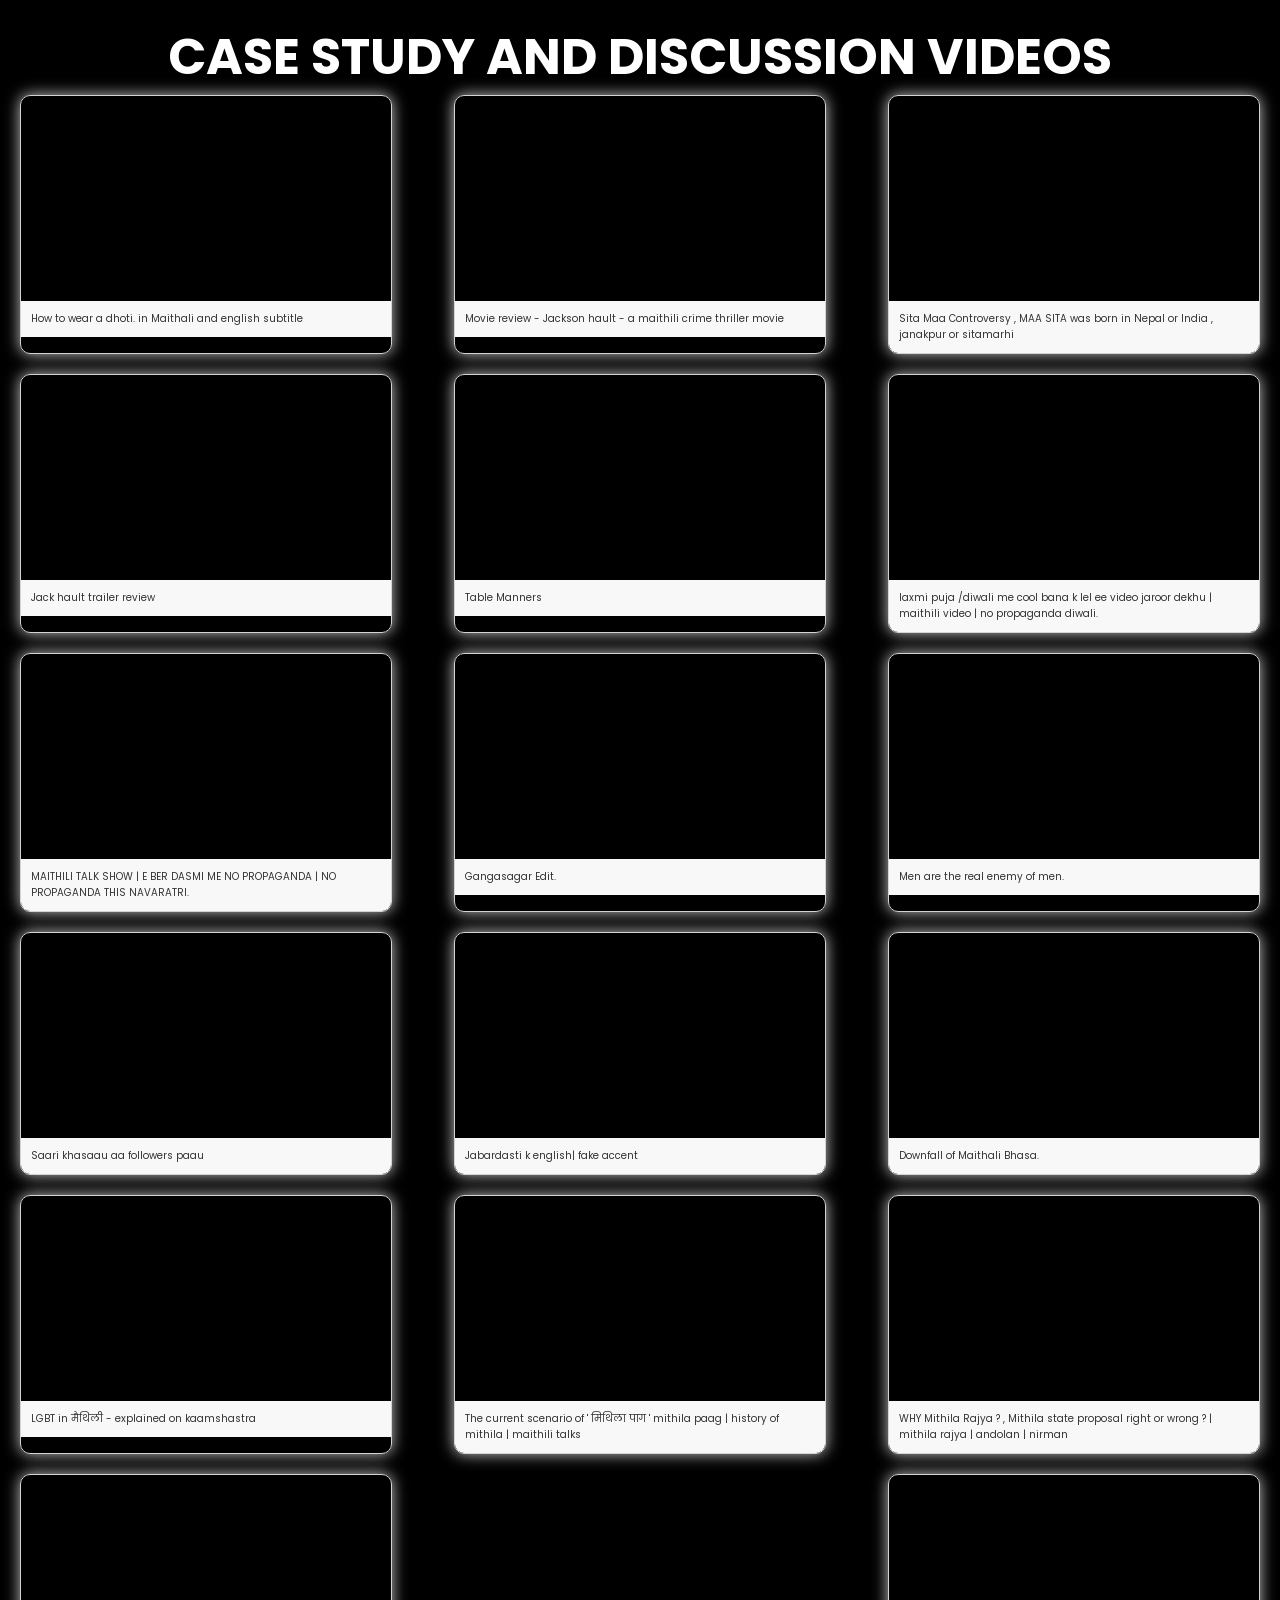
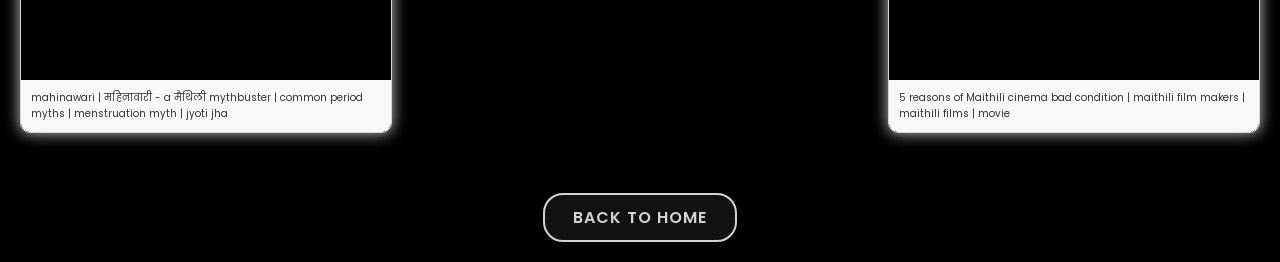
<file: public/youtube/casestudy.html>
<!DOCTYPE html>
<html lang="en">
<head>
    <meta charset="UTF-8">
    <meta name="viewport" content="width=device-width, initial-scale=1.0">
    <title>case study and important VIDEOS</title>
    <link rel="stylesheet" href="ytcss.css">
</head>
<body>
    <section>
        <div class="title-container">
            <h1 class="glow-text"><i class="fas fa-project-diagram icon-youtube"></i> CASE STUDY AND DISCUSSION VIDEOS</h1>
        </div>
    <div class="project-container">


      
<div class="project-card category3">
    <iframe width="560" height="315" src="https://www.youtube.com/embed/J9BNxT7PU-Y?si=CiG5sdUZ4nR_J9z5" title="YouTube video player" frameborder="0" allow="accelerometer; autoplay; clipboard-write; encrypted-media; gyroscope; picture-in-picture; web-share" referrerpolicy="strict-origin-when-cross-origin" allowfullscreen></iframe>
    <div class="project-description">
        <p>How to wear a dhoti. in  Maithali and english subtitle</p>
    </div>
</div>

<div class="project-card category3">
    <iframe width="560" height="315" src="https://www.youtube.com/embed/cLgIEQ0AgMk?si=-y2iyRlLrYPWtnjd" title="YouTube video player" frameborder="0" allow="accelerometer; autoplay; clipboard-write; encrypted-media; gyroscope; picture-in-picture; web-share" referrerpolicy="strict-origin-when-cross-origin" allowfullscreen></iframe>
    <div class="project-description">
        <p>Movie review - Jackson hault - a maithili crime thriller movie</p>
    </div>
</div>

<div class="project-card category3">
    <iframe width="560" height="315" src="https://www.youtube.com/embed/jSnEdj79Le4?si=hsSL89lSnQAOlbs7" title="YouTube video player" frameborder="0" allow="accelerometer; autoplay; clipboard-write; encrypted-media; gyroscope; picture-in-picture; web-share" referrerpolicy="strict-origin-when-cross-origin" allowfullscreen></iframe>
    <div class="project-description">
        <p>Sita Maa Controversy , MAA SITA was born in Nepal or India , janakpur or sitamarhi</p>
    </div>
</div>



           
<div class="project-card category3">
    <iframe width="560" height="315" src="https://www.youtube.com/embed/lHPW4Jhqf1c?si=Uq8hTdiQBkkz6D0Z" title="YouTube video player" frameborder="0" allow="accelerometer; autoplay; clipboard-write; encrypted-media; gyroscope; picture-in-picture; web-share" referrerpolicy="strict-origin-when-cross-origin" allowfullscreen></iframe>
    <div class="project-description">
        <p>Jack hault trailer review</p>
    </div>
</div>


<div class="project-card category3">
    <iframe width="560" height="315" src="https://www.youtube.com/embed/inQw1WGDRbQ?si=Zx2B_TfuhCd4__Qt" title="YouTube video player" frameborder="0" allow="accelerometer; autoplay; clipboard-write; encrypted-media; gyroscope; picture-in-picture; web-share" referrerpolicy="strict-origin-when-cross-origin" allowfullscreen></iframe>
    <div class="project-description">
        <p>Table Manners</p>
    </div>
</div>


<div class="project-card category3">
    <iframe width="560" height="315" src="https://www.youtube.com/embed/aoLq7FtZECw?si=5w0wqxadoTaEZYeD" title="YouTube video player" frameborder="0" allow="accelerometer; autoplay; clipboard-write; encrypted-media; gyroscope; picture-in-picture; web-share" referrerpolicy="strict-origin-when-cross-origin" allowfullscreen></iframe>
    <div class="project-description">
        <p>laxmi puja /diwali me cool bana k lel ee video jaroor dekhu | maithili video | no propaganda diwali.</p>
    </div>
</div>




<div class="project-card category3">
    <iframe width="560" height="315" src="https://www.youtube.com/embed/gOMKpDnchh8?si=vb4sYxQyDvM9yfrk" title="YouTube video player" frameborder="0" allow="accelerometer; autoplay; clipboard-write; encrypted-media; gyroscope; picture-in-picture; web-share" referrerpolicy="strict-origin-when-cross-origin" allowfullscreen></iframe>
    <div class="project-description">
        <p>MAITHILI TALK SHOW | E BER DASMI ME NO PROPAGANDA | NO PROPAGANDA THIS NAVARATRI.</p>
    </div>
</div>

<div class="project-card category3">
    <iframe width="560" height="315" src="https://www.youtube.com/embed/ecYIDeeFpv0?si=qq8hxvQczE1uH8HI" title="YouTube video player" frameborder="0" allow="accelerometer; autoplay; clipboard-write; encrypted-media; gyroscope; picture-in-picture; web-share" referrerpolicy="strict-origin-when-cross-origin" allowfullscreen></iframe>
    <div class="project-description">
        <p>Gangasagar Edit.</p>
    </div>
</div>
<div class="project-card category3">
    <iframe width="560" height="315" src="https://www.youtube.com/embed/eg_ubjA0T5c?si=SPxLUaCA5tfA3pMB" title="YouTube video player" frameborder="0" allow="accelerometer; autoplay; clipboard-write; encrypted-media; gyroscope; picture-in-picture; web-share" referrerpolicy="strict-origin-when-cross-origin" allowfullscreen></iframe>
    <div class="project-description">
        <p>Men are the real enemy of men.</p>
    </div>
</div>



<div class="project-card category3">
    <iframe width="560" height="315" src="https://www.youtube.com/embed/VwdJv_oTqeM?si=JOw1n7nZ4GCFC4BC" title="YouTube video player" frameborder="0" allow="accelerometer; autoplay; clipboard-write; encrypted-media; gyroscope; picture-in-picture; web-share" referrerpolicy="strict-origin-when-cross-origin" allowfullscreen></iframe>
    <div class="project-description">
        <p>Saari khasaau aa followers paau</p>
    </div>
</div>
<div class="project-card category3">
    <iframe width="560" height="315" src="https://www.youtube.com/embed/f389DSyTiP8?si=lsoGTuDUOkM-PtKg" title="YouTube video player" frameborder="0" allow="accelerometer; autoplay; clipboard-write; encrypted-media; gyroscope; picture-in-picture; web-share" referrerpolicy="strict-origin-when-cross-origin" allowfullscreen></iframe>
    <div class="project-description">
        <p>Jabardasti k english| fake accent </p>
    </div>
</div>

<div class="project-card category3">
    <iframe width="560" height="315" src="https://www.youtube.com/embed/p0kjj8kfJRQ?si=u_lfjRqziocoKhD-" title="YouTube video player" frameborder="0" allow="accelerometer; autoplay; clipboard-write; encrypted-media; gyroscope; picture-in-picture; web-share" referrerpolicy="strict-origin-when-cross-origin" allowfullscreen></iframe>
    <div class="project-description">
        <p>Downfall of Maithali Bhasa.</p>
    </div>
</div>


<div class="project-card category3">
    <iframe width="560" height="315" src="https://www.youtube.com/embed/c-ms1hJZMVk?si=0zNzgmnPSwrsMIcm" title="YouTube video player" frameborder="0" allow="accelerometer; autoplay; clipboard-write; encrypted-media; gyroscope; picture-in-picture; web-share" referrerpolicy="strict-origin-when-cross-origin" allowfullscreen></iframe>
    <div class="project-description">
        <p>LGBT in मैथिली - explained on kaamshastra</p>
    </div>
</div>

<div class="project-card category3">
    <iframe width="560" height="315" src="https://www.youtube.com/embed/Ywpv26p4__8?si=tVdCBGSk2-93yyI4" title="YouTube video player" frameborder="0" allow="accelerometer; autoplay; clipboard-write; encrypted-media; gyroscope; picture-in-picture; web-share" referrerpolicy="strict-origin-when-cross-origin" allowfullscreen></iframe>
    <div class="project-description">
        <p>The current scenario of ' मिथिला पाग ' mithila paag | history of mithila | maithili talks</p>
    </div>
</div>
<div class="project-card category3">
    <iframe width="560" height="315" src="https://www.youtube.com/embed/hw-Kv-bgtjc?si=R_YM5PpmlqxzHwUL" title="YouTube video player" frameborder="0" allow="accelerometer; autoplay; clipboard-write; encrypted-media; gyroscope; picture-in-picture; web-share" referrerpolicy="strict-origin-when-cross-origin" allowfullscreen></iframe>
    <div class="project-description">
        <p>WHY Mithila Rajya ? , Mithila state proposal right or wrong ? | mithila rajya | andolan | nirman </p>
    </div>
</div>


<div class="project-card category3">
    <iframe width="560" height="315" src="https://www.youtube.com/embed/rUh5VH7AQcE?si=kmD6n14dj19BAej-" title="YouTube video player" frameborder="0" allow="accelerometer; autoplay; clipboard-write; encrypted-media; gyroscope; picture-in-picture; web-share" referrerpolicy="strict-origin-when-cross-origin" allowfullscreen></iframe>
    <div class="project-description">
        <p> mahinawari | महिनावारी - a मैथिली mythbuster | common period myths | menstruation myth | jyoti jha</p>
    </div>
</div>


<div class="project-card category3">
    <iframe width="560" height="315" src="https://www.youtube.com/embed/lvt9pnPYbgY?si=PzAu3h8GJ24FVs1Y" title="YouTube video player" frameborder="0" allow="accelerometer; autoplay; clipboard-write; encrypted-media; gyroscope; picture-in-picture; web-share" referrerpolicy="strict-origin-when-cross-origin" allowfullscreen></iframe>
    <div class="project-description">
        <p>5 reasons of Maithili cinema bad condition | maithili film makers | maithili films | movie </p>
    </div>
</div>










    </div>
    <div class="button-container">
        <a href="../index.html" class="back-to-home-button">Back to Home</a>
    </div>
    </section>
</body>
</html>
</file>
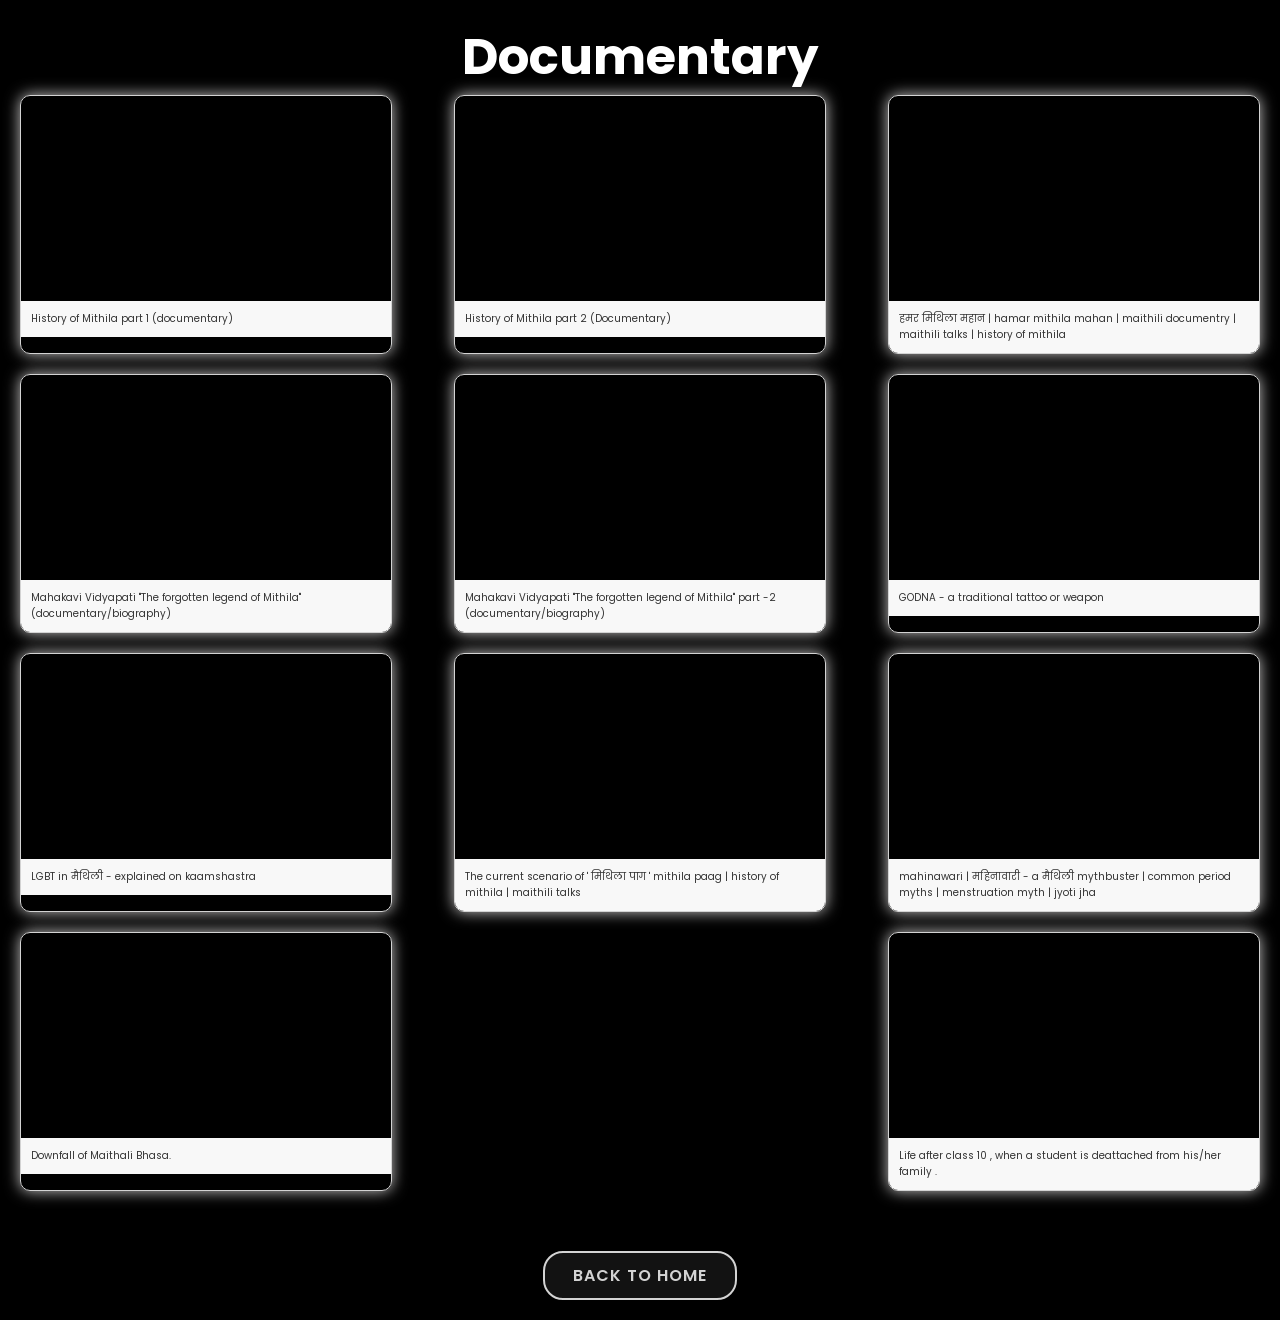
<file: public/youtube/documentary.html>
<!DOCTYPE html>
<html lang="en">
<head>
    <meta charset="UTF-8">
    <meta name="viewport" content="width=device-width, initial-scale=1.0">
    <title>documentary videos</title>
    <link rel="stylesheet" href="ytcss.css">
</head>
<body>
    <section>
        
        <div class="title-container">
            <h1 class="glow-text"><i class="fas fa-project-diagram icon-youtube"></i> Documentary</h1>
        </div>



        <!-- /* yt projext card */ -->
        <div class="project-container">

        <div class="project-card category1">
            <iframe width="560" height="315" src="https://www.youtube.com/embed/tOCLbtk9WT4?si=oareU87dpniQd3vJ" title="YouTube video player" frameborder="0" allow="accelerometer; autoplay; clipboard-write; encrypted-media; gyroscope; picture-in-picture; web-share" referrerpolicy="strict-origin-when-cross-origin" allowfullscreen></iframe>
            <div class="project-description">
                <p>History of Mithila part 1 (documentary)
                    
                </p>
            </div>
        </div>


        <div class="project-card category2">
            <iframe width="560" height="315" src="https://www.youtube.com/embed/9b88nLhwHSo?si=0UGqiMhq8ZkDhtaa" title="YouTube video player" frameborder="0" allow="accelerometer; autoplay; clipboard-write; encrypted-media; gyroscope; picture-in-picture; web-share" referrerpolicy="strict-origin-when-cross-origin" allowfullscreen></iframe>
            <div class="project-description">
                <p>History of Mithila part 2 (Documentary)

                </p>
            </div>
        </div>



        <div class="project-card category3">
            <iframe width="560" height="315" src="https://www.youtube.com/embed/VlSMtkQd92s?si=HaSA8roiOcZT1Unp" title="YouTube video player" frameborder="0" allow="accelerometer; autoplay; clipboard-write; encrypted-media; gyroscope; picture-in-picture; web-share" referrerpolicy="strict-origin-when-cross-origin" allowfullscreen></iframe>
            <div class="project-description">
                <p> हमर मिथिला महान | hamar mithila mahan | maithili documentry | maithili talks | history of mithila</p>
            </div>
        </div>

        <div class="project-card category3">
            <iframe width="560" height="315" src="https://www.youtube.com/embed/YI6ipNDh7LU?si=P80LCeS_acFQEOif" title="YouTube video player" frameborder="0" allow="accelerometer; autoplay; clipboard-write; encrypted-media; gyroscope; picture-in-picture; web-share" referrerpolicy="strict-origin-when-cross-origin" allowfullscreen></iframe>
            <div class="project-description">
                <p>Mahakavi Vidyapati "The forgotten legend of Mithila" (documentary/biography) </p>
            </div>
        </div>

        <div class="project-card category3">
            <iframe width="560" height="315" src="https://www.youtube.com/embed/IpV2ZozGVGk?si=sXPiHD3_kzrZOeK2" title="YouTube video player" frameborder="0" allow="accelerometer; autoplay; clipboard-write; encrypted-media; gyroscope; picture-in-picture; web-share" referrerpolicy="strict-origin-when-cross-origin" allowfullscreen></iframe>
            <div class="project-description">
                <p>Mahakavi Vidyapati "The forgotten legend of Mithila" part -2 (documentary/biography) </p>
            </div>
        </div>




        <div class="project-card category3">
            <iframe width="560" height="315" src="https://www.youtube.com/embed/_m9e5mpCiP4?si=Ju1Q3Q_9rm4X4nke" title="YouTube video player" frameborder="0" allow="accelerometer; autoplay; clipboard-write; encrypted-media; gyroscope; picture-in-picture; web-share" referrerpolicy="strict-origin-when-cross-origin" allowfullscreen></iframe>
            <div class="project-description">
                <p>GODNA - a traditional tattoo or weapon</p>
            </div>
        </div>

                     <div class="project-card category3">
                    <iframe width="560" height="315" src="https://www.youtube.com/embed/c-ms1hJZMVk?si=0zNzgmnPSwrsMIcm" title="YouTube video player" frameborder="0" allow="accelerometer; autoplay; clipboard-write; encrypted-media; gyroscope; picture-in-picture; web-share" referrerpolicy="strict-origin-when-cross-origin" allowfullscreen></iframe>
                    <div class="project-description">
                        <p>LGBT in मैथिली - explained on kaamshastra</p>
                    </div>
                </div>



                <div class="project-card category3">
                    <iframe width="560" height="315" src="https://www.youtube.com/embed/Ywpv26p4__8?si=tVdCBGSk2-93yyI4" title="YouTube video player" frameborder="0" allow="accelerometer; autoplay; clipboard-write; encrypted-media; gyroscope; picture-in-picture; web-share" referrerpolicy="strict-origin-when-cross-origin" allowfullscreen></iframe>
                    <div class="project-description">
                        <p>The current scenario of ' मिथिला पाग ' mithila paag | history of mithila | maithili talks</p>
                    </div>
                </div>


                <div class="project-card category3">
                    <iframe width="560" height="315" src="https://www.youtube.com/embed/rUh5VH7AQcE?si=kmD6n14dj19BAej-" title="YouTube video player" frameborder="0" allow="accelerometer; autoplay; clipboard-write; encrypted-media; gyroscope; picture-in-picture; web-share" referrerpolicy="strict-origin-when-cross-origin" allowfullscreen></iframe>
                    <div class="project-description">
                        <p> mahinawari | महिनावारी - a मैथिली mythbuster | common period myths | menstruation myth | jyoti jha</p>
                    </div>
                </div>











        <div class="project-card category3">
            <iframe width="560" height="315" src="https://www.youtube.com/embed/p0kjj8kfJRQ?si=u_lfjRqziocoKhD-" title="YouTube video player" frameborder="0" allow="accelerometer; autoplay; clipboard-write; encrypted-media; gyroscope; picture-in-picture; web-share" referrerpolicy="strict-origin-when-cross-origin" allowfullscreen></iframe>
            <div class="project-description">
                <p>Downfall of Maithali Bhasa.</p>
            </div>
        </div>

        <div class="project-card category3">
            <iframe width="560" height="315" src="https://www.youtube.com/embed/UIqXgUjsVdw?si=olIlB4YqpLyptK8q" title="YouTube video player" frameborder="0" allow="accelerometer; autoplay; clipboard-write; encrypted-media; gyroscope; picture-in-picture; web-share" referrerpolicy="strict-origin-when-cross-origin" allowfullscreen></iframe>
            <div class="project-description">
                <p>Life after class 10 , when a student is deattached from his/her family .</p>
            </div>
        </div>



















</div>






            
                <!-- Add more project cards as needed -->
          
            
            <div class="button-container">
                <a href="../index.html" class="back-to-home-button">Back to Home</a>
            </div>
           
    </section>
</body>
</html>
</file>
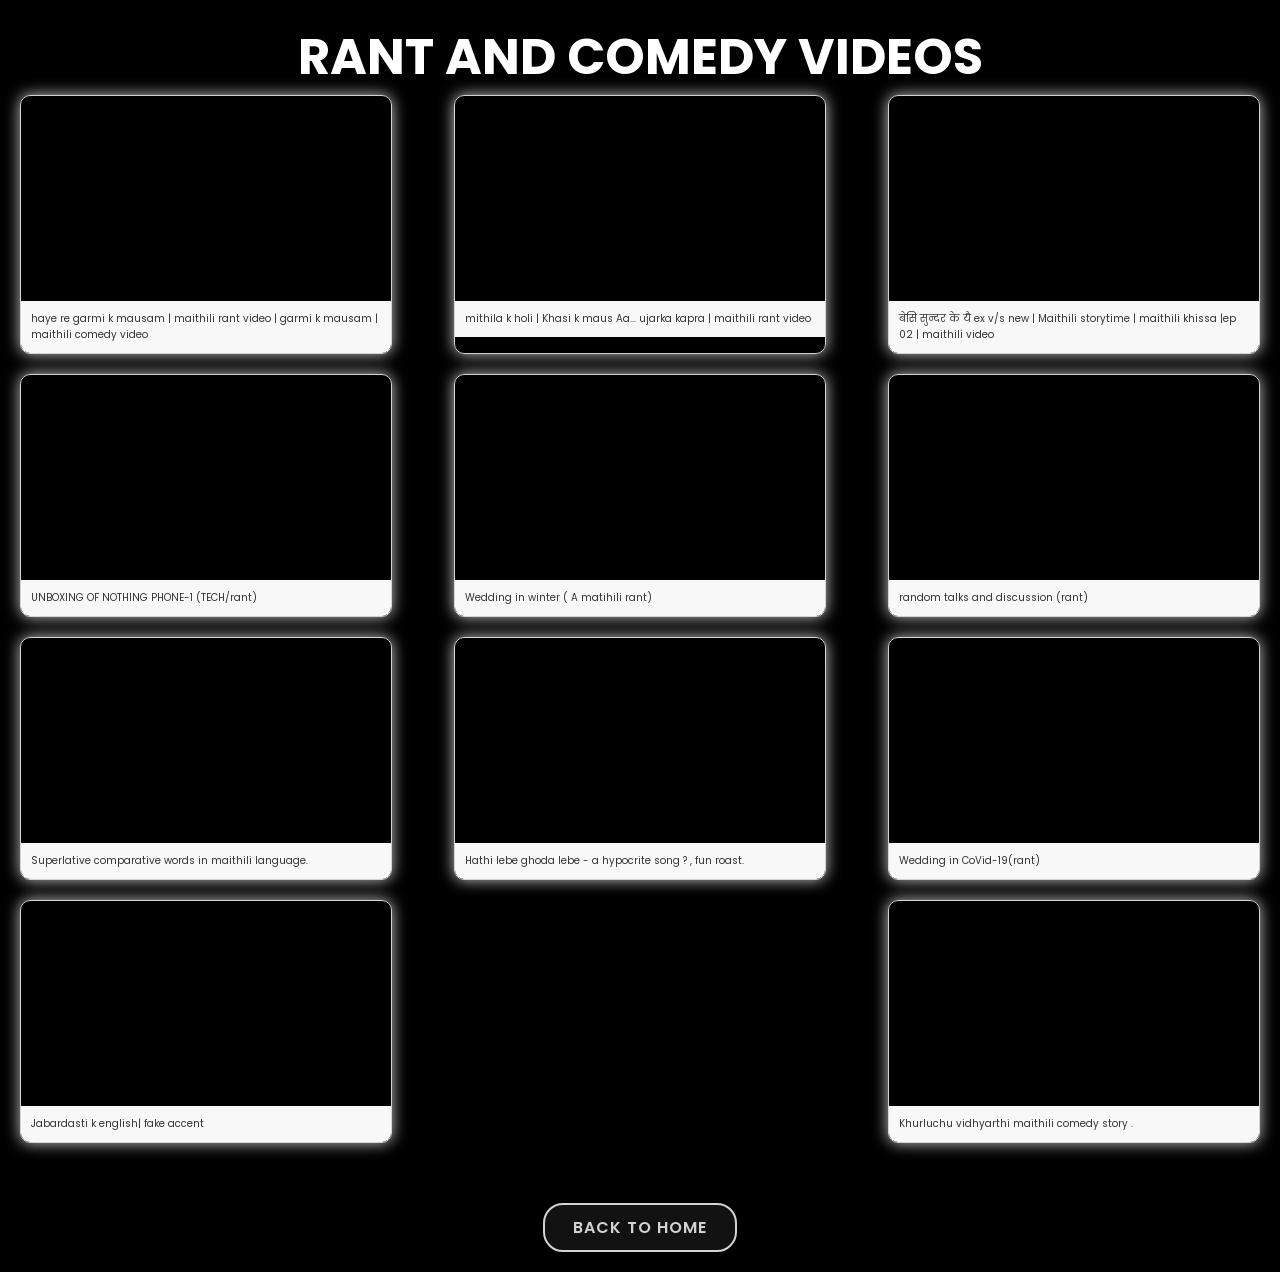
<file: public/youtube/rantvideos.html>
<!DOCTYPE html>
<html lang="en">
<head>
    <meta charset="UTF-8">
    <meta name="viewport" content="width=device-width, initial-scale=1.0">
    <title>RANT AND COMEDY VIDEOS</title>
    <link rel="stylesheet" href="ytcss.css">
</head>
<body>
    <section>
        <div class="title-container">
            <h1 class="glow-text"><i class="fas fa-project-diagram icon-youtube"></i>RANT AND COMEDY VIDEOS</h1>
        </div>
    <div class="project-container">


        <div class="project-card category3">
            <iframe width="560" height="315" src="https://www.youtube.com/embed/rsZm2YO8DlU?si=iSNjrrfhG-HOOJJV" title="YouTube video player" frameborder="0" allow="accelerometer; autoplay; clipboard-write; encrypted-media; gyroscope; picture-in-picture; web-share" referrerpolicy="strict-origin-when-cross-origin" allowfullscreen></iframe>
            <div class="project-description">
                <p> haye re garmi k mausam | maithili rant video | garmi k mausam | maithili comedy video</p>
            </div>
        </div>
<div class="project-card category3">
<iframe width="560" height="315" src="https://www.youtube.com/embed/_klv9NDTGSI?si=cWcodVakBikBtC14" title="YouTube video player" frameborder="0" allow="accelerometer; autoplay; clipboard-write; encrypted-media; gyroscope; picture-in-picture; web-share" referrerpolicy="strict-origin-when-cross-origin" allowfullscreen></iframe>
<div class="project-description">
                <p> mithila k holi | Khasi k maus Aa... ujarka kapra | maithili rant video </p>
            </div>
        </div>



        <div class="project-card category3">
            <iframe width="560" height="315" src="https://www.youtube.com/embed/abixKzcbfqk?si=JjG6xRGyVuF7cK2R" title="YouTube video player" frameborder="0" allow="accelerometer; autoplay; clipboard-write; encrypted-media; gyroscope; picture-in-picture; web-share" referrerpolicy="strict-origin-when-cross-origin" allowfullscreen></iframe>
            <div class="project-description">
                <p>
                    बेसि सुन्दर के यै ex v/s new | Maithili storytime | maithili khissa |ep 02 | maithili video
                </p>
            </div>
        </div>



 <div class="project-card category3">
                    <iframe width="560" height="315" src="https://www.youtube.com/embed/AmT8Ll1mSg4?si=fxgLRE2S2MtClEo2" title="YouTube video player" frameborder="0" allow="accelerometer; autoplay; clipboard-write; encrypted-media; gyroscope; picture-in-picture; web-share" referrerpolicy="strict-origin-when-cross-origin" allowfullscreen></iframe>
                    <div class="project-description">
                        <p> UNBOXING OF NOTHING PHONE-1 (TECH/rant) </p>
                    </div>
                </div>

                <div class="project-card category3">
                    <iframe width="560" height="315" src="https://www.youtube.com/embed/Jl2RufXgflA?si=gBiYbFf8Rj5maFxM" title="YouTube video player" frameborder="0" allow="accelerometer; autoplay; clipboard-write; encrypted-media; gyroscope; picture-in-picture; web-share" referrerpolicy="strict-origin-when-cross-origin" allowfullscreen></iframe>
                    <div class="project-description">
                        <p>Wedding in winter ( A matihili rant) </p>
                    </div>
                </div>



 <div class="project-card category3">
                    <iframe width="560" height="315" src="https://www.youtube.com/embed/5a15DXRWEns?si=6Cw6aaJ6_jwP8uXn" title="YouTube video player" frameborder="0" allow="accelerometer; autoplay; clipboard-write; encrypted-media; gyroscope; picture-in-picture; web-share" referrerpolicy="strict-origin-when-cross-origin" allowfullscreen></iframe>
                    <div class="project-description">
                        <p> random talks and discussion (rant) </p>
                    </div>
                </div>





                <div class="project-card category3">
                    <iframe width="560" height="315" src="https://www.youtube.com/embed/6PHPo_YHfdU?si=eZg-vCbPgNXe02fa" title="YouTube video player" frameborder="0" allow="accelerometer; autoplay; clipboard-write; encrypted-media; gyroscope; picture-in-picture; web-share" referrerpolicy="strict-origin-when-cross-origin" allowfullscreen></iframe>
                    <div class="project-description">
                        <p>Superlative comparative words in maithili language.</p>
                    </div>
                </div>




                <div class="project-card category3">
                    <iframe width="560" height="315" src="https://www.youtube.com/embed/EoFt6z31fjg?si=x1WU0jFTNzqmHy-S" title="YouTube video player" frameborder="0" allow="accelerometer; autoplay; clipboard-write; encrypted-media; gyroscope; picture-in-picture; web-share" referrerpolicy="strict-origin-when-cross-origin" allowfullscreen></iframe>
                    <div class="project-description">
                        <p>Hathi lebe ghoda lebe - a hypocrite song ? , fun roast.</p>
                    </div>
                </div>


                <div class="project-card category3">
                    <iframe width="560" height="315" src="https://www.youtube.com/embed/Yi2zuJ8lDFo?si=vTHRAPgKSOHvgPZu" title="YouTube video player" frameborder="0" allow="accelerometer; autoplay; clipboard-write; encrypted-media; gyroscope; picture-in-picture; web-share" referrerpolicy="strict-origin-when-cross-origin" allowfullscreen></iframe>
                    <div class="project-description">
                        <p>Wedding in CoVid-19(rant)</p>
                    </div>
                </div>


                <div class="project-card category3">
                    <iframe width="560" height="315" src="https://www.youtube.com/embed/f389DSyTiP8?si=lsoGTuDUOkM-PtKg" title="YouTube video player" frameborder="0" allow="accelerometer; autoplay; clipboard-write; encrypted-media; gyroscope; picture-in-picture; web-share" referrerpolicy="strict-origin-when-cross-origin" allowfullscreen></iframe>
                    <div class="project-description">
                        <p>Jabardasti k english| fake accent </p>
                    </div>
                </div>
                <div class="project-card category3">
                    <iframe width="560" height="315" src="https://www.youtube.com/embed/AYkAkM4trcg?si=UddASWq6BLfzIvwy" title="YouTube video player" frameborder="0" allow="accelerometer; autoplay; clipboard-write; encrypted-media; gyroscope; picture-in-picture; web-share" referrerpolicy="strict-origin-when-cross-origin" allowfullscreen></iframe>
                    <div class="project-description">
                        <p>Khurluchu vidhyarthi maithili comedy story .</p>
                    </div>
                </div>


                


        



    </div>
    <div class="button-container">
        <a href="../index.html" class="back-to-home-button">Back to Home</a>
    </div>
    </section>
</body>
</html>
</file>
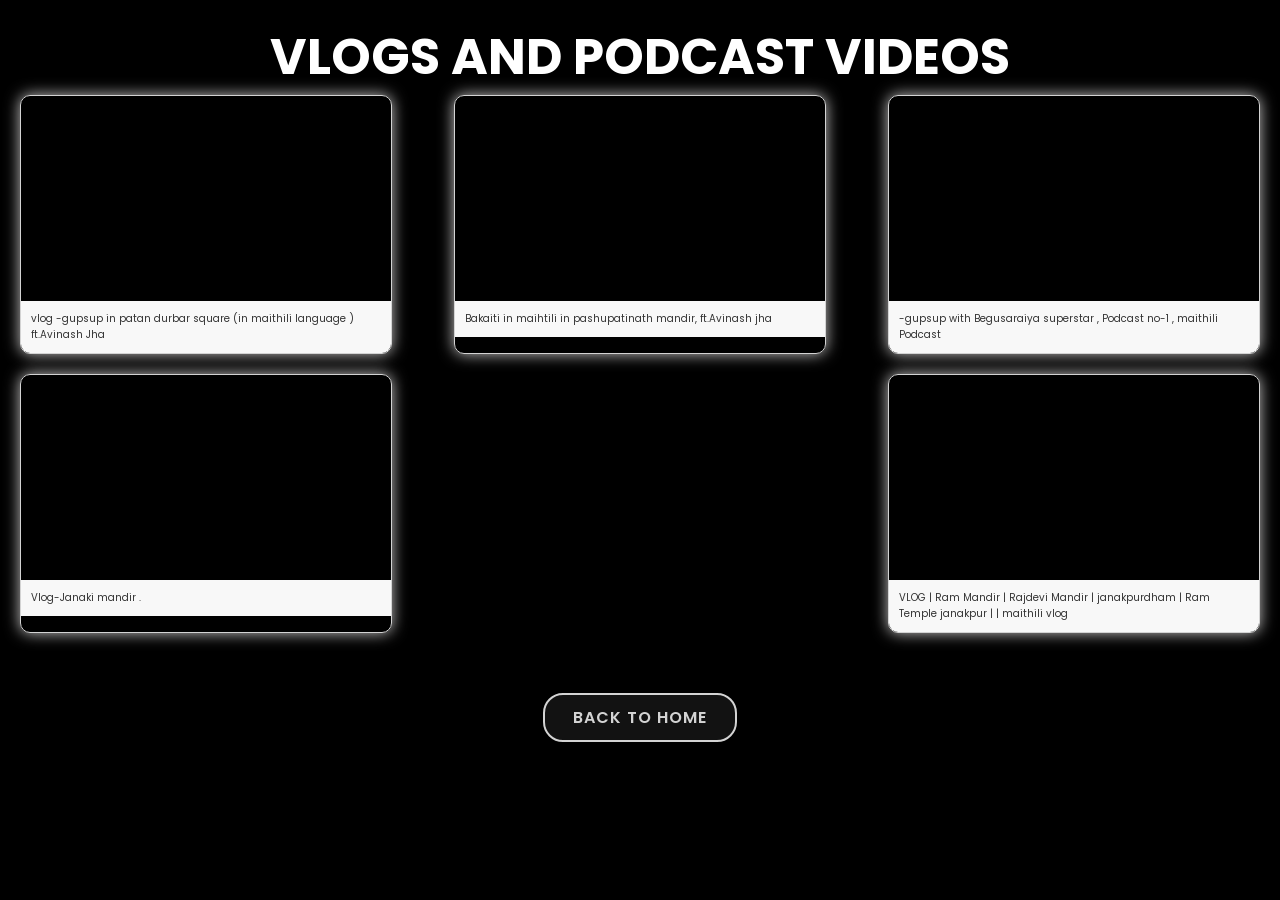
<file: public/youtube/vlogs.html>
<!DOCTYPE html>
<html lang="en">
<head>
    <meta charset="UTF-8">
    <meta name="viewport" content="width=device-width, initial-scale=1.0">
    <title>VLOGS AND PODCAST VIDEOS</title>
    <link rel="stylesheet" href="ytcss.css">
</head>
<body>
    <section>
        <div class="title-container">
            <h1 class="glow-text"><i class="fas fa-project-diagram icon-youtube"></i> VLOGS AND PODCAST VIDEOS</h1>
        </div>
    <div class="project-container">


        <div class="project-card category3">
            <iframe width="560" height="315" src="https://www.youtube.com/embed/2OFTDc-FhWc?si=SXRy5r5d2Ixuy-UB" title="YouTube video player" frameborder="0" allow="accelerometer; autoplay; clipboard-write; encrypted-media; gyroscope; picture-in-picture; web-share" referrerpolicy="strict-origin-when-cross-origin" allowfullscreen></iframe>
            <div class="project-description">
                <p>vlog -gupsup in patan durbar square (in maithili language ) ft.Avinash Jha </p>
            </div>
        </div>
        <div class="project-card category3">
            <iframe width="560" height="315" src="https://www.youtube.com/embed/YyaUtdTWs-U?si=kN1xPdmjExw6L-8r" title="YouTube video player" frameborder="0" allow="accelerometer; autoplay; clipboard-write; encrypted-media; gyroscope; picture-in-picture; web-share" referrerpolicy="strict-origin-when-cross-origin" allowfullscreen></iframe>
            <div class="project-description">
                <p>Bakaiti in maihtili in pashupatinath mandir, ft.Avinash jha</p>
            </div>
        </div>


  

<div class="project-card category3">
    <iframe width="560" height="315" src="https://www.youtube.com/embed/Bpb6FNBxPJc?si=ADabqnFk4NIavVRO" title="YouTube video player" frameborder="0" allow="accelerometer; autoplay; clipboard-write; encrypted-media; gyroscope; picture-in-picture; web-share" referrerpolicy="strict-origin-when-cross-origin" allowfullscreen></iframe>
    <div class="project-description">
        <p>-gupsup with Begusaraiya superstar , Podcast no-1 , maithili Podcast  </p>
    </div>
</div>



<div class="project-card category3">
    <iframe width="560" height="315" src="https://www.youtube.com/embed/4BZKyIw5Ilc?si=pe8aMykfb94-7Txc" title="YouTube video player" frameborder="0" allow="accelerometer; autoplay; clipboard-write; encrypted-media; gyroscope; picture-in-picture; web-share" referrerpolicy="strict-origin-when-cross-origin" allowfullscreen></iframe>
    <div class="project-description">
        <p>Vlog-Janaki mandir .</p>
    </div>
</div>

<div class="project-card category3">
    <iframe width="560" height="315" src="https://www.youtube.com/embed/W1Xh9XvpJ_c?si=xWFkxZ21Q8tO26oT" title="YouTube video player" frameborder="0" allow="accelerometer; autoplay; clipboard-write; encrypted-media; gyroscope; picture-in-picture; web-share" referrerpolicy="strict-origin-when-cross-origin" allowfullscreen></iframe>
    <div class="project-description">
        <p> VLOG | Ram Mandir | Rajdevi Mandir | janakpurdham | Ram Temple janakpur | | maithili vlog</p>
    </div>
</div>


    

    </div>
    <div class="button-container">
        <a href="../index.html" class="back-to-home-button">Back to Home</a>
    </div>
    </section>
</body>
</html>
</file>
<file: public/contact.css>
html {
    font-size: 62.5%; /* 1rem = 10px */
}

body {
    background-color: #121212;
    color: #e0e0e0; /* Light grey text color */
    font-family: 'Segoe UI', Tahoma, Geneva, Verdana, sans-serif;
    margin: 0;
    padding: 0;
    font-size: 1.6rem; /* 1.6rem = 16px */
    overflow: hidden;
}

/* Starry background */
body::before {
    content: '';
    position: absolute;
    width: 100%;
    height: 100%;
    background: url('https://raw.githubusercontent.com/justinfeingold/twinkling-stars/master/twinkling-stars.gif') repeat;
    animation: twinkling 20s linear infinite;
    z-index: -1;
}

@keyframes twinkling {
    0% { opacity: 0.5; }
    100% { opacity: 1; }
}

#contact {
    max-width: 60rem; /* 600px */
    margin: 5rem auto; /* 50px */
    padding: 3rem; /* 30px */
    border-radius: 1.5rem; /* 15px */
    background: linear-gradient(145deg, #1e1e1e, #2a2a2a);
    box-shadow: 0 1rem 2rem rgba(0, 0, 0, 0.5); /* 10px 20px */
    text-align: center;
}

h1 {
    text-align: center;
    color: #b0bec5; /* Light greyish color */
    font-size: 2.5rem; /* 2.5em */
    margin-bottom: 2rem; /* 20px */
    text-shadow: 0 0 1rem rgba(176, 190, 197, 0.7);
}

label {
    display: block;
    margin: 1.5rem 0 0.5rem; /* 15px 0 5px */
    font-weight: bold;
    color: #b0bec5; /* Light greyish color */
    text-shadow: 0 0 0.5rem rgba(176, 190, 197, 0.7);
}

input, textarea {
    width: 100%;
    padding: 1.2rem 1.5rem; /* 12px 15px */
    border: 1px solid #444;
    border-radius: 0.8rem; /* 8px */
    background-color: #2c2c2c;
    color: #e0e0e0; /* Light grey text color */
    font-size: 1.6rem; /* 1.6em */
    box-sizing: border-box;
    transition: border 0.3s ease, box-shadow 0.3s ease;
}

input:hover, textarea:hover {
    border-color: #90a4ae; /* Light greyish hover color */
    box-shadow: 0 0 1rem rgba(144, 164, 174, 0.5);
}

input:focus, textarea:focus {
    border-color: #b0bec5; /* Light greyish focus color */
    outline: none;
    box-shadow: 0 0 1rem rgba(176, 190, 197, 0.5);
}

button {
    width: 100%;
    padding: 1.2rem; /* 12px */
    border: none;
    border-radius: 0.8rem; /* 8px */
    background-color: #607d8b; /* Light greyish button color */
    color: #e0e0e0; /* Light grey text color */
    font-size: 1.6rem; /* 1.6em */
    cursor: pointer;
    margin-top: 2rem; /* 20px */
    transition: background-color 0.3s ease, transform 0.3s ease, box-shadow 0.3s ease;
}

button:hover {
    background-color: #78909c; /* Light greyish hover color */
    transform: translateY(-0.2rem); /* -2px */
    box-shadow: 0 0 1rem rgba(120, 144, 156, 0.7);
}

button:active {
    transform: translateY(0);
    box-shadow: none;
}

#home-button {
    background-color: #444;
    margin-top: 1rem; /* 10px */
}

#home-button:hover {
    background-color: #555;
    box-shadow: 0 0 1rem rgba(120, 144, 156, 0.7);
}

@media (max-width: 600px) {
    #contact {
        margin: 2rem; /* 20px */
        padding: 2rem; /* 20px */
    }

    h1 {
        font-size: 2rem; /* 2em */
    }
}
</file>
<file: public/loading.css>
/* body {
	margin: 0;
	padding: 0;
	background: #000000;
}
.loader-wrapper{
    width: 100%;
    height: 100%;
    top: 0;
    left: 0;
    position: absolute;
    background-color: #000000;
    
}

.container {
	width: 200px;
	height: 100px;
	padding-top: 25%;
	margin: 0 auto;
}

.ball {
	width: 10px;
	height: 10px;
	margin: 10px auto;
	border-radius: 50px;
}

.ball:nth-child(1) {
	background: #ffffff;
	-webkit-animation: right 1s infinite ease-in-out;
	-moz-animation: right 1s infinite ease-in-out;
	animation: right 1s infinite ease-in-out;
}

.ball:nth-child(2) {
	background: #ffffff;
	-webkit-animation: left 1.1s infinite ease-in-out;
	-moz-animation: left 1.1s infinite ease-in-out;
	animation: left 1.1s infinite ease-in-out;
}

.ball:nth-child(3) {
	background: #ffffff;
	-webkit-animation: right 1.05s infinite ease-in-out;
	-moz-animation: right 1.05s infinite ease-in-out;
	animation: right 1.05s infinite ease-in-out;
}

.ball:nth-child(4) {
	background: #ffffff;
	-webkit-animation: left 1.15s infinite ease-in-out;
	-moz-animation: left 1.15s infinite ease-in-out;
	animation: left 1.15s infinite ease-in-out;
}

.ball:nth-child(5) {
	background: #ffffff;
	-webkit-animation: right 1.1s infinite ease-in-out;
	-moz-animation: right 1.1s infinite ease-in-out;
	animation: right 1.1s infinite ease-in-out;
}

.ball:nth-child(6) {
	background: #ffffff;
	-webkit-animation: left 1.05s infinite ease-in-out;
	-moz-animation: left 1.05s infinite ease-in-out;
	animation: left 1.05s infinite ease-in-out;
}

.ball:nth-child(7) {
	background: #ffffff;
	-webkit-animation: right 1s infinite ease-in-out;
	-moz-animation: right 1s infinite ease-in-out;
	animation: right 1s infinite ease-in-out;
}

@-webkit-keyframes right {
	0% {
		-webkit-transform: translate(-15px);
	}
	50% {
		-webkit-transform: translate(15px);
	}
	100% {
		-webkit-transform: translate(-15px);
	}
}

@-webkit-keyframes left {
	0% {
		-webkit-transform: translate(15px);
	}
	50% {
		-webkit-transform: translate(-15px);
	}
	100% {
		-webkit-transform: translate(15px);
	}
}

@-moz-keyframes right {
	0% {
		-moz-transform: translate(-15px);
	}
	50% {
		-moz-transform: translate(15px);
	}
	100% {
		-moz-transform: translate(-15px);
	}
}

@-moz-keyframes left {
	0% {
		-moz-transform: translate(15px);
	}
	50% {
		-moz-transform: translate(-15px);
	}
	100% {
		-moz-transform: translate(15px);
	}
}

@keyframes right {
	0% {
		transform: translate(-15px);
	}
	50% {
		transform: translate(15px);
	}
	100% {
		transform: translate(-15px);
	}
}

@keyframes left {
	0% {
		transform: translate(15px);
	}
	50% {
		transform: translate(-15px);
	}
	100% {
		transform: translate(15px);
	}
} */
</file>
<file: public/education.css>
@import url('https://fonts.googleapis.com/css2?family=Poppins:wght@100;200;300;400;500;600&display=swap');

* {
    margin: 0;
    padding: 0;
    box-sizing: border-box;
    font-family: 'Poppins', sans-serif;
}

body {
    background-color: black;
    color: white;
    font-size: 62.5%; /* 1rem = 10px */
}

.container {
    width: 80%;
    margin: 0 auto;
    padding: 2rem;
    text-align: center;
}

.glow-text {
    font-size: 4rem; /* Adjusted font size for better responsiveness */
    color: #d3d3d3;
    transition: transform 0.3s ease-in-out, text-shadow 0.3s ease-in-out;
    display: flex;
    justify-content: center;
    align-items: center;
    flex-wrap: wrap; /* Ensure the elements wrap on smaller screens */
}

.glow-text i {
    margin-right: 1rem;
}

.timeline {
    position: relative;
    padding: 1rem 0;
    list-style: none;
}

.timeline:before {
    content: '';
    position: absolute;
    top: 0;
    bottom: 0;
    width: 0.2rem;
    background: #d3d3d3;
    left: 50%;
    margin-left: -0.1rem;
}

.timeline-item {
    margin: 2rem 0;
    position: relative;
}

.timeline-item .timeline-content {
    position: relative;
    width: 45%;
    padding: 2rem;
    background: #222;
    color: #fff;
    border-radius: 0.8rem;
    text-align: left;
    box-shadow: 0 0 1rem #d3d3d3;
    transition: box-shadow 0.3s ease-in-out;
}

.timeline-item:nth-child(odd) .timeline-content {
    left: 0;
}

.timeline-item:nth-child(even) .timeline-content {
    left: 55%;
}

.timeline-item h2 {
    margin-top: 0;
    color: #d3d3d3;
    display: flex;
    align-items: center;
}

.timeline-item h2 i {
    margin-right: 1rem;
}

.timeline-item p {
    margin: 0;
    font-size: large;
}

.timeline-item:hover .timeline-content {
    box-shadow: 0 0 2rem #d3d3d3;
}

/* Back to Home button */
.button-container {
    margin-top: 4rem;
}

.back-to-home-button {
    display: inline-block;
    padding: 1rem 2.8rem;
    background-color: black;
    border: 0.2rem solid #d3d3d3;
    border-radius: 2rem;
    color: #d3d3d3;
    font-size: 1.6rem;
    font-weight: 600;
    text-transform: uppercase;
    letter-spacing: 0.1rem;
    transition: background-color 0.3s ease, color 0.3s ease, box-shadow 0.3s ease;
    cursor: pointer;
    text-decoration: none;
}

.back-to-home-button:hover {
    background-color: #d3d3d3;
    color: black;
    box-shadow: 0 0 1rem #d3d3d3;
    text-decoration: none;
}

/* Responsive adjustments for timeline and title */
@media (max-width: 768px) {
    .timeline-item .timeline-content {
        width: 100%;
        left: 0 !important;
    }

    .glow-text {
        font-size: 3rem; /* Further adjust font size for small screens */
    }

    .glow-text i {
        margin-right: 0.5rem;
    }
}

.forensic {
    color: red;
}
</file>
<file: public/maithalister.css>
body {
    background-color: #000; /* Black background */
    color: #cccccc; /* Grey text color */
    font-family: 'Courier New', Courier, monospace; /* Monospaced font for terminal feel */
    display: flex;
    align-items: center;
    justify-content: center;
    height: 100vh;
    margin: 0;
    overflow: hidden; /* Hide scrollbars */
}

.terminal {
    border: 2px solid #cccccc; /* Grey border */
    padding: 20px;
    background-color: #222; /* Darker grey background for terminal */
    box-shadow: 0 0 20px #cccccc, 0 0 40px #cccccc, 0 0 60px #cccccc; /* Glowing grey effect */
    width: 90%;
    max-width: 800px;
    text-shadow: 0 0 10px #cccccc;
    animation: flicker 1.5s infinite alternate;
    position: relative;
    overflow: hidden;
    display: flex;
    flex-direction: column;
    align-items: center;
    justify-content: space-between; /* Ensure button is at the bottom */
}

.terminal-header {
    border-bottom: 1px solid #cccccc;
    padding-bottom: 10px;
    margin-bottom: 10px;
    text-align: center;
}

.terminal-title {
    font-size: 1.5em;
    color: #cccccc;
}

.terminal-content {
    flex-grow: 1;
    width: 100%;
}

.terminal-content p {
    margin: 0;
    padding: 2px 0;
}

.cursor {
    display: inline-block;
    animation: blink 1s infinite;
}

@keyframes blink {
    0%, 100% { opacity: 1; }
    50% { opacity: 0; }
}

@keyframes flicker {
    0% { opacity: 1; }
    50% { opacity: 0.8; }
    100% { opacity: 1; }
}

/* Additional Tweaks */
body::before {
    content: '';
    position: absolute;
    top: 0;
    left: 0;
    right: 0;
    bottom: 0;
    background: linear-gradient(45deg, rgba(204, 204, 204, 0.1), transparent);
    mix-blend-mode: screen;
    animation: slide 5s linear infinite;
}

@keyframes slide {
    0% { transform: translateX(-100%); }
    100% { transform: translateX(100%); }
}

.terminal::after {
    content: '';
    position: absolute;
    top: 0;
    left: 0;
    right: 0;
    bottom: 0;
    background: radial-gradient(circle, rgba(204, 204, 204, 0.2), transparent);
    mix-blend-mode: screen;
}

/* Glitch Effect */
.terminal::before,
.terminal::after {
    content: '';
    position: absolute;
    top: 0;
    left: 0;
    right: 0;
    bottom: 0;
    background: url('data:image/svg+xml,<svg xmlns="http://www.w3.org/2000/svg" width="100%" height="100%" viewBox="0 0 800 600"><defs><linearGradient id="a" gradientUnits="userSpaceOnUse" x1="50%" y1="0" x2="50%" y2="100%"><stop stop-color="#CCCCCC" offset="0"/><stop stop-color="#CCCCCC" stop-opacity="0.8" offset="0.25"/><stop stop-color="#CCCCCC" stop-opacity="0.5" offset="0.5"/><stop stop-color="#CCCCCC" stop-opacity="0.2" offset="0.75"/><stop stop-color="#CCCCCC" stop-opacity="0" offset="1"/></linearGradient></defs><rect width="100%" height="100%" fill="url(#a)" /></svg>');
    mix-blend-mode: color-dodge;
    animation: glitch 3s steps(5, end) infinite;
}

@keyframes glitch {
    0% { clip: rect(24px, 9999px, 70px, 0); transform: translate(20px, -10px); }
    10% { clip: rect(12px, 9999px, 64px, 0); transform: translate(-10px, 10px); }
    20% { clip: rect(32px, 9999px, 44px, 0); transform: translate(10px, -5px); }
    30% { clip: rect(0px, 9999px, 90px, 0); transform: translate(-5px, 5px); }
    40% { clip: rect(54px, 9999px, 100px, 0); transform: translate(5px, -20px); }
    50% { clip: rect(30px, 9999px, 50px, 0); transform: translate(-20px, 5px); }
    60% { clip: rect(16px, 9999px, 56px, 0); transform: translate(20px, -15px); }
    70% { clip: rect(22px, 9999px, 60px, 0); transform: translate(-15px, 20px); }
    80% { clip: rect(26px, 9999px, 66px, 0); transform: translate(15px, -10px); }
    90% { clip: rect(12px, 9999px, 72px, 0); transform: translate(-10px, 10px); }
    100% { clip: rect(8px, 9999px, 78px, 0); transform: translate(10px, -15px); }
}

.home-button {
    margin-top: 20px;
    padding: 10px 20px;
    background-color: #cccccc;
    color: #000;
    border: none;
    border-radius: 5px;
    cursor: pointer;
    font-size: 1em;
    font-family: 'Courier New', Courier, monospace;
    text-shadow: 0 0 5px #cccccc;
    box-shadow: 0 0 10px #cccccc;
    transition: background-color 0.3s, color 0.3s;
}

.home-button:hover {
    background-color: #000;
    color: #cccccc;
    box-shadow: 0 0 20px #cccccc;
}
</file>
<file: public/skills.css>
@import url('https://fonts.googleapis.com/css2?family=Poppins:wght@100;200;300;400;500;600&display=swap');

* {
    margin: 0;
    padding: 0;
    box-sizing: border-box;
    text-decoration: none;
    border: none;
    outline: none;
    font-family: 'Poppins', sans-serif;
}

html {
    font-size: 62.5%;
}

body {
    width: 100%;
    height: 100vh;
    overflow-x: hidden;
    background-color: black;
    color: white;
}

.skills-container {
    margin: auto;
    background-color: #000000;
    padding: 2rem;
    border-radius: 1rem;
    box-shadow: 0 1rem 1.4rem rgb(211, 211, 211);
    max-width: 80rem;
    width: 100%;
    text-align: center;
    color: black;
}

h2 {
    color: #d3d3d3;
    margin-bottom: 2rem;
    font-size: 2.4rem; /* Increased font size */
}

.skills-list {
    list-style-type: none;
    padding: 0;
}

.skills-list li {
    display: inline-block;
    background-color: black;
    color: #d3d3d3;
    padding: 1rem 2rem;
    margin: 0.5rem;
    border: 0.2rem solid #d3d3d3;
    border-radius: 2.5rem;
    transition: transform 0.3s ease, background-color 0.3s ease, box-shadow 0.3s ease;
    font-size: 1.6rem; /* Increased font size */
    cursor: pointer;
}

.skills-list li i {
    margin-right: 10px;
}

.skills-list li:hover {
    transform: scale(1.1);
    background-color: #d3d3d3;
    color: black;
    box-shadow: 0 0 2.5rem #d3d3d3;
}

.button-container {
    margin-top: 4rem;
    text-align: center;
}

.back-to-home-button {
    display: inline-block;
    padding: 1rem 2.8rem;
    background-color: black;
    border: 0.2rem solid #d3d3d3;
    border-radius: 2rem;
    color: #d3d3d3;
    font-size: 1.6rem;
    font-weight: 600;
    text-transform: uppercase;
    letter-spacing: 0.1rem;
    transition: background-color 0.3s ease, color 0.3s ease, box-shadow 0.3s ease;
    cursor: pointer;
}

.back-to-home-button:hover {
    background-color: #d3d3d3;
    color: black;
    box-shadow: 0 0 1rem #d3d3d3;
}

/* Responsive Design */
@media(max-width:995px){
    .nav-links {
        position: absolute;
        display: none;
        top: 0;
        right: 0;
        width: 40%;
        border-left: 0.3rem solid #d3d3d3;
        border-bottom: 0.3rem solid #d3d3d3;
        border-bottom-left-radius: 2rem;
        padding: 1rem solid;
        background-color: #161616;
        border-top: 0.1rem solid rgba(0,0,0,0.1);
    }
}
</file>
<file: public/youtube/ytcss.css>
@import url('https://fonts.googleapis.com/css2?family=Poppins:wght@100;200;300;400;500;600&display=swap');

 * {
    margin: 0;
    padding: 0;
    box-sizing: border-box;
    text-decoration: none;
    border: none;
    outline: none;
    font-family: 'Poppins', sans-serif;
} 

html {
    font-size: 62.5%; /* 1rem = 10px */
}


 body {
    font-family: 'Poppins', sans-serif;
    background-color: #000000;
    margin: 0;
    padding: 20px;
} 

.project-container {
    display: flex;
    flex-wrap: wrap;
    justify-content: space-between;
}

.project-card {
    /* background-color: #ffffff; */
    border: 1px solid #d3d3d3;
    border-radius: 10px;
    box-shadow: 0 0 15px rgba(250, 249, 249, 0.8);
    overflow: hidden;
    transition: transform 0.3s ease, box-shadow 0.3s ease;
    width: 30%; /* Adjust card width to fit three in a row */
    margin-bottom: 20px;
}

.project-card iframe {
    width: 100%;
    height: 200px; /* Fixed height to maintain aspect ratio */
}

.project-description {
    padding: 10px;
  background-color: #f8f8f8;  
    color: #333;
}

.project-card:hover {
    transform: scale(1.05);
    box-shadow: 0 0 25px rgba(0, 0, 0, 0.2);
}

/* Responsive layout for mobile devices */
@media (max-width: 768px) {
    .project-card {
        width: 100%; /* Full width for mobile view */
    }
}

.glow-text{
    text-align: center;
    font-size: 5rem;
    transition: 0.3s ease-out;
}
.glow-text:hover{
    transform: scale(1.1);
    transition: 0.5s ease-in-out;
    box-shadow: rgba(250, 249, 249, 0.8);
}
.title-container {
    color: white;
    box-shadow: rgba(250, 249, 249, 0.8)
}
i {
    color: red;
}
/* Back to Home button */
.button-container {
    margin-top: 4rem;
    text-align: center;
}

.back-to-home-button {
    display: inline-block;
    padding: 1rem 2.8rem;
    background-color: #121212; /* Slightly lighter black */
    border: 0.2rem solid #d3d3d3; /* Light grey */
    border-radius: 2rem;
    color: #d3d3d3; /* Light grey */
    font-size: 1.6rem;
    font-weight: 600;
    text-transform: uppercase;
    letter-spacing: 0.1rem;
    transition: background-color 0.3s ease, color 0.3s ease, box-shadow 0.3s ease;
    cursor: pointer;
}

.back-to-home-button:hover {
    background-color: #d3d3d3; /* Light grey */
    color: #121212; /* Slightly lighter black */
    box-shadow: 0 0 1rem #d3d3d3; /* Light grey */
}
</file>
